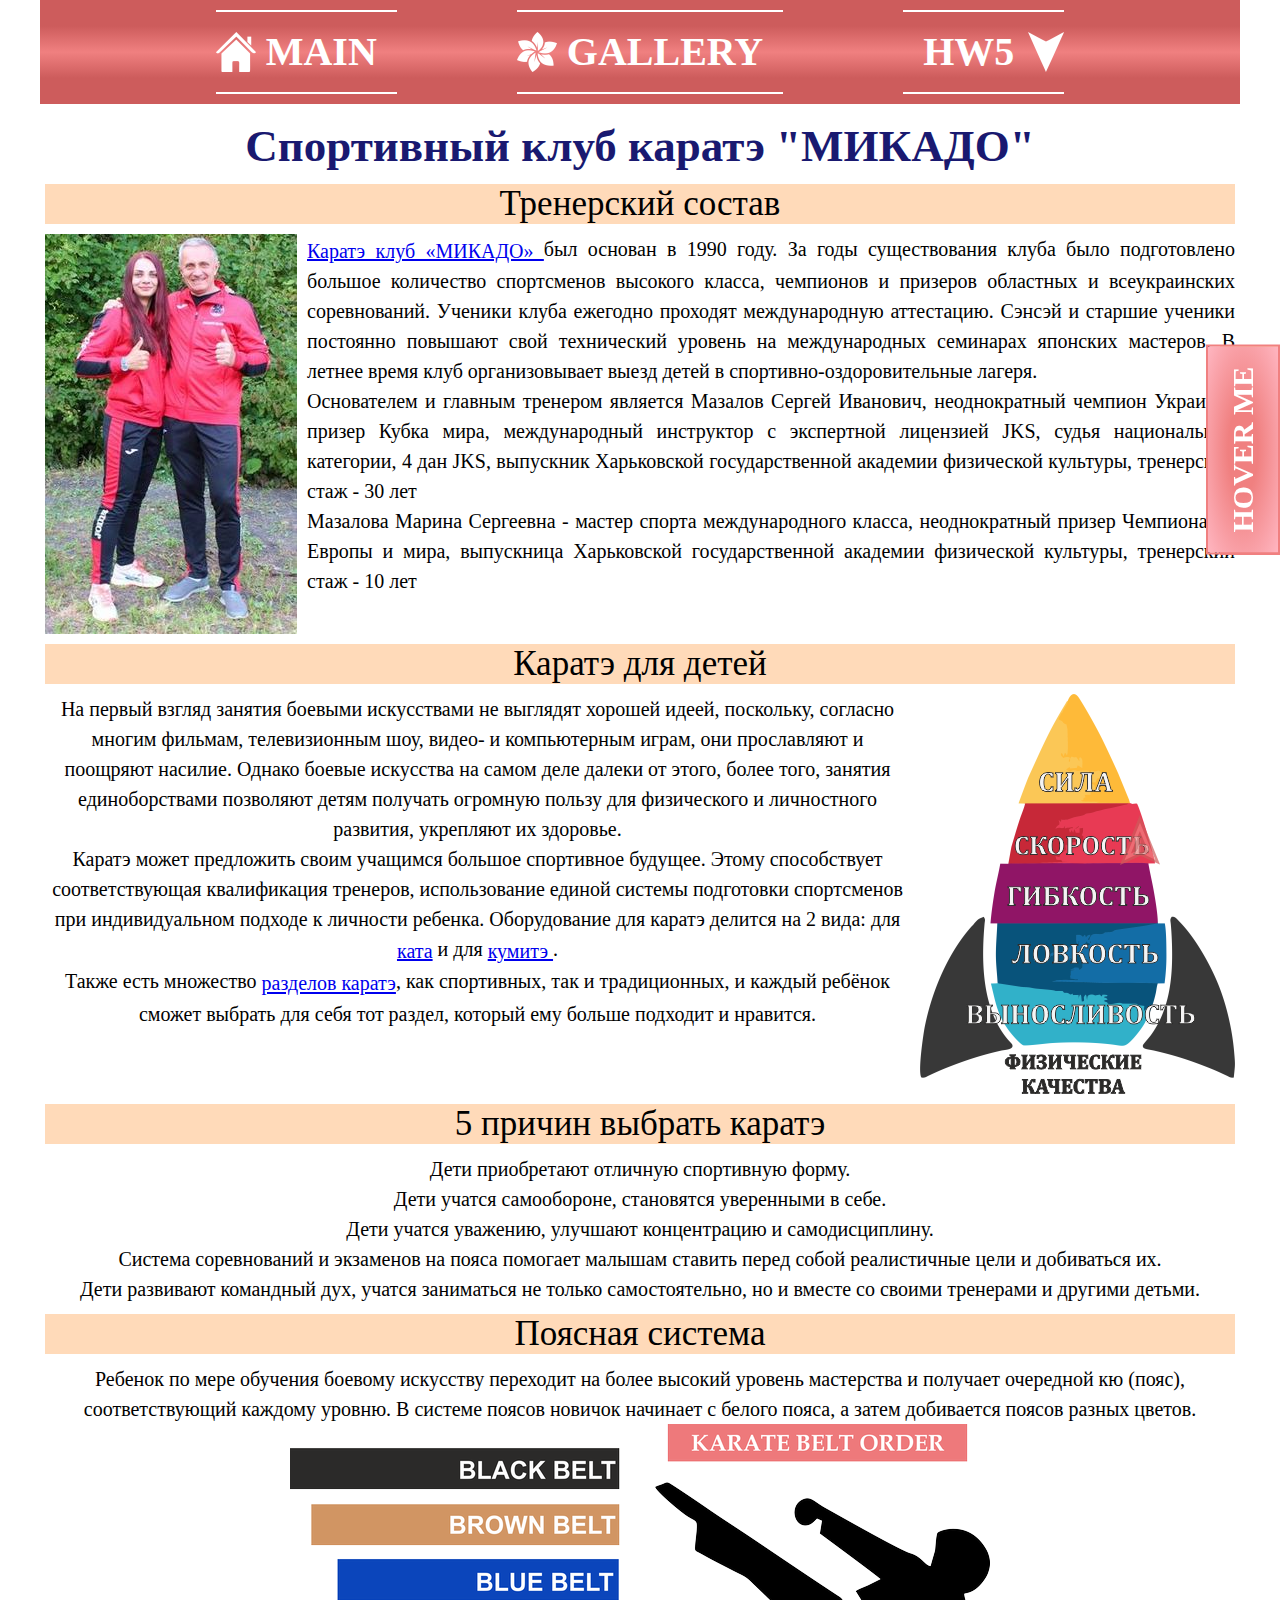
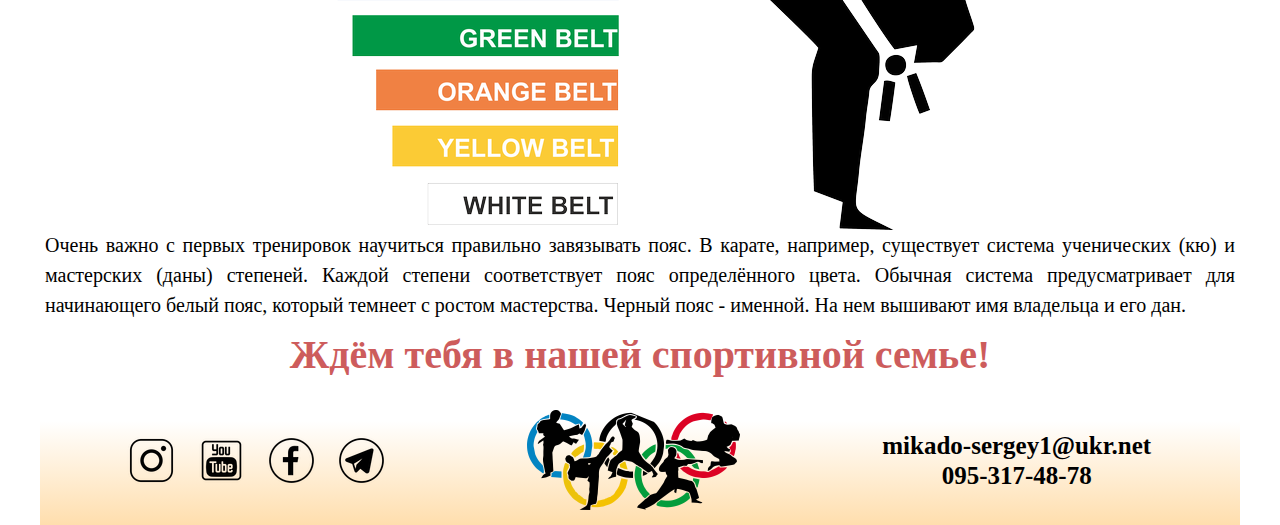
<file: index.html>
<!DOCTYPE html>
<html lang = "ru">

<head>
	<meta charset = "UTF-8">
	<title>Каратэ клуб "МИКАДО", г. Харьков, занятия для детей и взрослых</title>
	<link rel = "stylesheet" href = "css/style.css">
</head>

<body>
	<div class = "header"> 
		<div class = "menu">
				<ul>
					<li> <a class = "simple_menu" href = "#"> Main </a> </li>
					<li> <a class = "simple_menu gallery" href = "gallery.html"> Gallery </a> </li>
					<li> <a class = "complex_menu" href = "#"> HW5 </a>
						<ul class = "second_list">
							<li> <a href = "#"> Float </a>
								<ul class = "third_list">
									<li> <a href = "float_clearfix.html"> Float:Clearfix </a> </li>
									<li> <a href = "float_after.html"> Float:After </a> </li>
								</ul>
							</li>	
							<li> <a href = "table_cell.html"> Tables </a> </li>
							<li> <a href = "in_block.html"> Inline-block </a> </li>
							<li> <a href = "flex.html"> Flex </a> </li>
													
						</ul>
					</li>
				</ul>
		</div>		
	</div>
		<div class = "wrapper main"> 
			<h1> Спортивный клуб каратэ "МИКАДО" </h1>			
			<div class = "clearfix_new text_justify">
				<h2> Тренерский состав</h2>
				<img class = "float_img_left" src = "img/coach.jpg" alt = "тренера клуб Микадо">
				<p> <a href = "gallery.html#mikado_head"> Каратэ клуб «МИКАДО» </a> был основан в 1990 году. За годы существования клуба было подготовлено большое количество спортсменов высокого класса, чемпионов и призеров областных и всеукраинских соревнований. Ученики клуба ежегодно проходят международную аттестацию. Сэнсэй и старшие ученики постоянно повышают свой технический уровень на международных семинарах японских мастеров. В летнее время клуб организовывает выезд детей в спортивно-оздоровительные лагеря.</p>
				<p> Основателем и главным тренером является Мазалов Сергей Иванович, неоднократный чемпион Украины, призер Кубка мира, международный инструктор с экспертной лицензией JKS, судья национальной категории, 4 дан JKS, выпускник Харьковской государственной академии физической культуры, тренерский стаж - 30 лет</p>
				<p> Мазалова Марина Сергеевна - мастер спорта международного класса, неоднократный призер Чемпионатов Европы и мира, выпускница Харьковской государственной академии физической культуры, тренерский стаж - 10 лет</p>
			
			</div>
			<div>
				<h2> Каратэ для детей</h2>
				<div class = "clearfix_new">
				<img class = "float_img_right" src = "img/qualities.png" alt = "физические качества человека">
				<p> На первый взгляд занятия боевыми искусствами не выглядят хорошей идеей, поскольку, согласно многим фильмам, телевизионным шоу, видео- и компьютерным играм, они прославляют и поощряют насилие. Однако боевые искусства на самом деле далеки от этого, более того, занятия единоборствами позволяют детям получать огромную пользу для физического и личностного развития, укрепляют их здоровье.</p>
				<p> Каратэ  может предложить своим учащимся большое спортивное будущее. Этому способствует соответствующая квалификация тренеров, использование единой системы подготовки спортсменов при индивидуальном подходе к личности ребенка. Оборудование для каратэ делится на 2 вида: для <a href = "gallery.html#inventar_kata">ката</a> и для <a href = "gallery.html#inventar_kumite"> кумитэ </a>.</p> 
				<p> Также есть множество <a href = "gallery.html#karate_section"> разделов каратэ</a>, как спортивных, так и традиционных, и каждый ребёнок сможет выбрать для себя тот раздел, который ему больше подходит и нравится.</p>
				</div>
				<div>	
					<h3> 5 причин выбрать каратэ</h3>
					<ul>
					<li> Дети приобретают отличную спортивную форму. </li>
					<li> Дети учатся самообороне, становятся уверенными в себе. </li>
					<li> Дети учатся уважению, улучшают концентрацию и самодисциплину. </li>
					<li> Система соревнований и экзаменов на пояса помогает малышам ставить перед собой реалистичные цели и добиваться их. </li>
					<li> Дети развивают командный дух, учатся заниматься не только самостоятельно, но и вместе со своими тренерами и другими детьми. </li>
					</ul>					
				</div>
				<div>
					<h3>   Поясная система</h3>
					<p> Ребенок по мере обучения боевому искусству переходит на более высокий уровень мастерства и получает очередной кю (пояс), соответствующий каждому уровню. В системе поясов новичок начинает с белого пояса, а затем добивается поясов разных цветов.</p>
					<img src = "img/poyas.png" alt = "пояса в каратэ">
					<p class = "text_justify"> Очень важно с первых тренировок научиться правильно завязывать пояс. В карате, например, существует система ученических (кю) и мастерских (даны) степеней. Каждой степени соответствует пояс определённого цвета. Обычная система предусматривает для начинающего белый пояс, который темнеет с ростом мастерства. Черный пояс - именной. На нем вышивают имя владельца и его дан. </p>					
				</div>
			</div>
			<div class = "ending"> 
			<p> Ждём тебя в нашей спортивной семье!</p>
			</div>
		</div>
		<div class = "footer"> 
		<div>
			<div> 
				<ul class = "social">
					<li><a href = "#"></a></li>
					<li><a href = "#"></a></li>
					<li><a href = "#"></a></li>
					<li><a href = "#"></a></li>
				</ul>
			</div>
			<div> 
				<img src = "img/olympic.png" alt = "Kaратэ на Олимпийских играх">
			</div>
			<div>
				<p>mikado-sergey1@ukr.net </p>
				<p>095-317-48-78</p>
			</div>
		</div>		
		</div>	
		<div class = "button_hover_social">
			<ul>
				<li><a href = "#"></a></li>
				<li><a href = "#"></a></li>
				<li><a href = "#"></a></li>
				<li><a href = "#"></a></li>
			</ul>	
			<div class = "hover-me_right">		
			HOVER ME
			</div>
		</div>			
		<div class = "top_link">
		<a href = "#"> <img src = "img/arrow.png" alt = "Стрелка"></a>
		</div>	
		<script> </script>
		
</body>

</html>
</file>
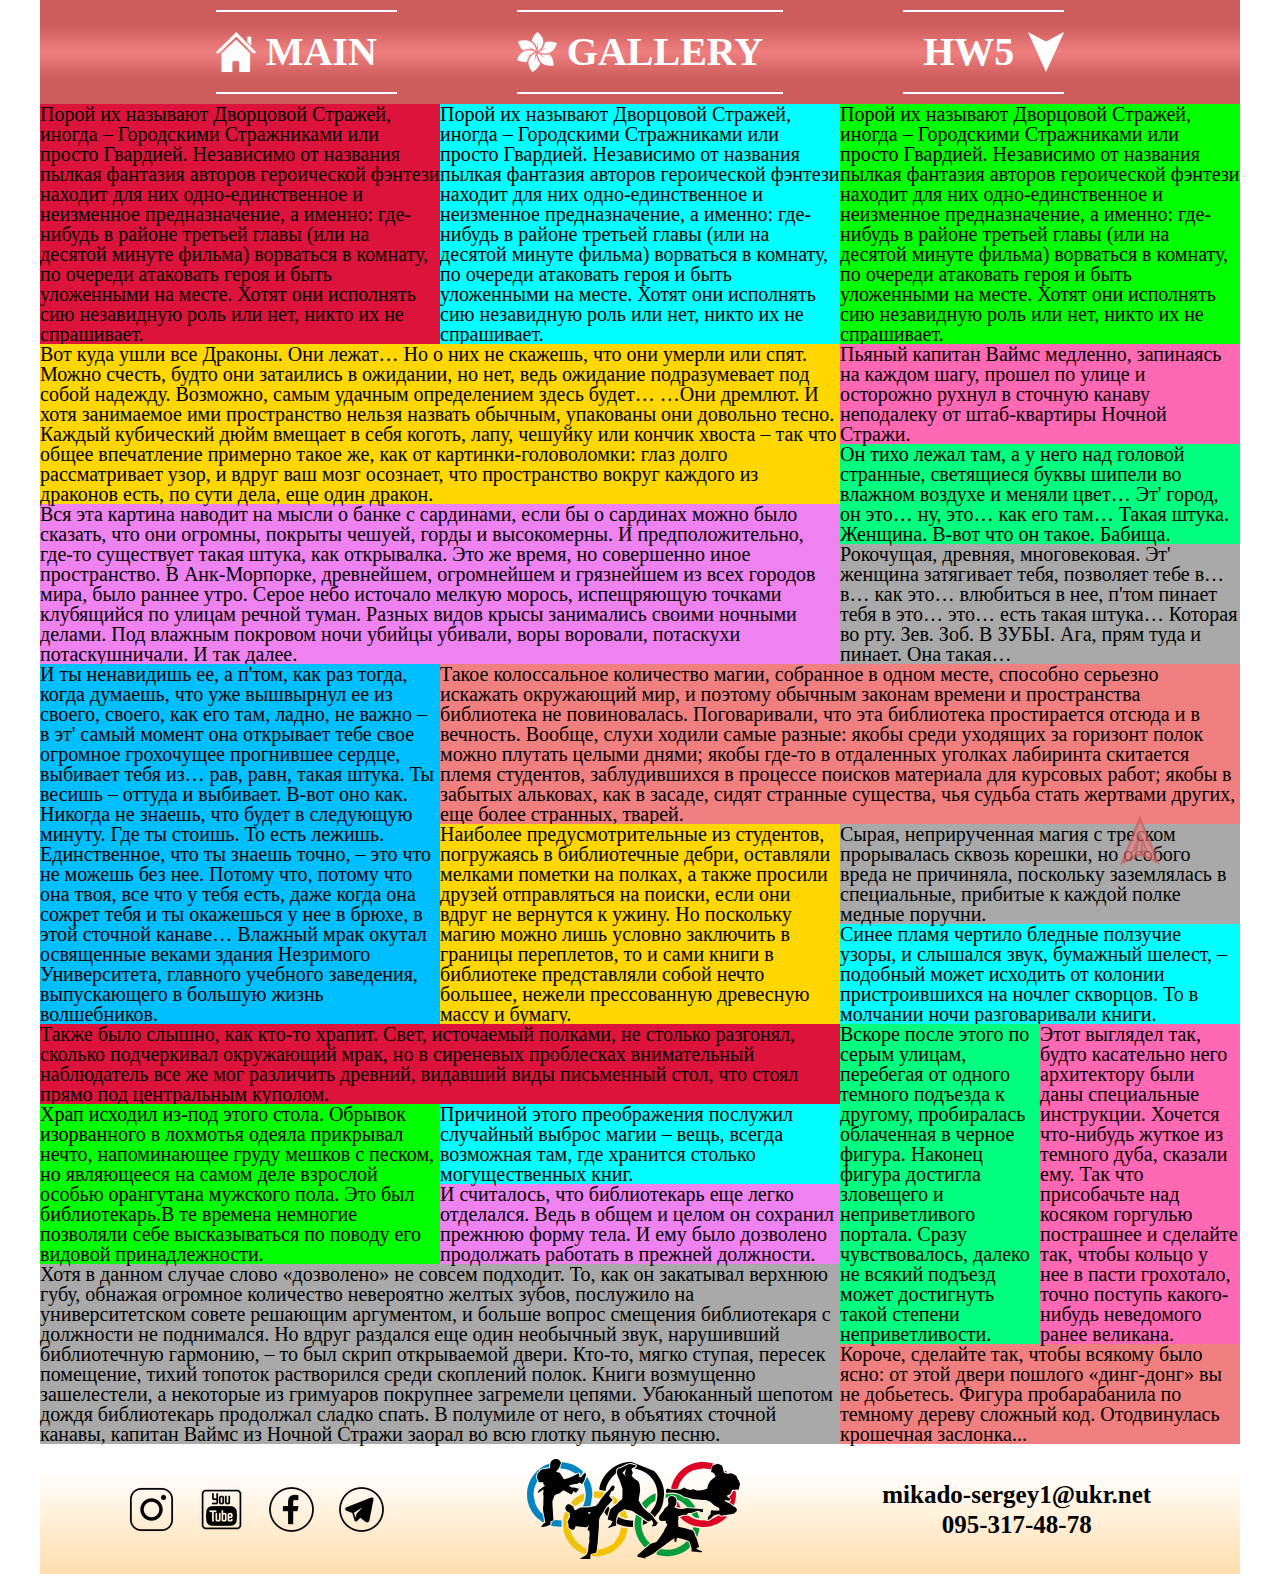
<file: flex.html>
<!DOCTYPE html>
<html lang = "en">

<head>
	<meta charset = "UTF-8">
	<title>Guards!Guards! by Terry Pratchett</title>
	<link rel = "stylesheet" href = "css/style.css">
</head>

<body>
	<div class = "header"> 
		
			<div class = "menu">
				<ul>
					<li> <a class = "simple_menu" href = "index.html"> Main </a> </li>
					<li> <a class = "simple_menu gallery" href = "gallery.html"> Gallery </a> </li>
					<li> <a class = "complex_menu" href = "#"> HW5 </a>
						<ul class = "second_list">
							<li> <a href = "#"> Float </a>
								<ul class = "third_list">
									<li> <a href = "float_clearfix.html"> Float:Clearfix </a> </li>
									<li> <a href = "float_after.html"> Float:After </a> </li>
								</ul>
							</li>	
							<li> <a href = "table_cell.html"> Tables </a> </li>
							<li> <a href = "in_block.html"> Inline-block </a> </li>
							<li> <a href = "#"> Flex </a> </li>
													
						</ul>
					</li>
				</ul>
			
		</div>
	</div>
	<div class = "wrapper font">
		<div class = "flex">
			<div class = "flex_400 crimson">
				Порой их называют Дворцовой Стражей, иногда – Городскими Стражниками или просто Гвардией. Независимо от названия пылкая фантазия авторов героической фэнтези находит для них одно-единственное и неизменное предназначение, а именно: где-нибудь в районе третьей главы (или на десятой минуте фильма) ворваться в комнату, по очереди атаковать героя и быть уложенными на месте. Хотят они исполнять сию незавидную роль или нет, никто их не спрашивает.
			</div>
			<div class = "flex_400 aqua">
				Порой их называют Дворцовой Стражей, иногда – Городскими Стражниками или просто Гвардией. Независимо от названия пылкая фантазия авторов героической фэнтези находит для них одно-единственное и неизменное предназначение, а именно: где-нибудь в районе третьей главы (или на десятой минуте фильма) ворваться в комнату, по очереди атаковать героя и быть уложенными на месте. Хотят они исполнять сию незавидную роль или нет, никто их не спрашивает.
			</div>
			<div class = "flex_400 lime">
				Порой их называют Дворцовой Стражей, иногда – Городскими Стражниками или просто Гвардией. Независимо от названия пылкая фантазия авторов героической фэнтези находит для них одно-единственное и неизменное предназначение, а именно: где-нибудь в районе третьей главы (или на десятой минуте фильма) ворваться в комнату, по очереди атаковать героя и быть уложенными на месте. Хотят они исполнять сию незавидную роль или нет, никто их не спрашивает.
		</div>
		</div>
		<div class = "flex">
			<div class = "flex_800">
				<div class = "gold">
				Вот куда ушли все Драконы. 
				Они лежат…
				Но о них не скажешь, что они умерли или спят. Можно счесть, будто они затаились в ожидании, но нет, ведь ожидание подразумевает под собой надежду. Возможно, самым удачным определением здесь будет…
				…Они дремлют.
				И хотя занимаемое ими пространство нельзя назвать обычным, упакованы они довольно тесно. Каждый кубический дюйм вмещает в себя коготь, лапу, чешуйку или кончик хвоста – так что общее впечатление примерно такое же, как от картинки-головоломки: глаз долго рассматривает узор, и вдруг ваш мозг осознает, что пространство вокруг каждого из драконов есть, по сути дела, еще один дракон.
				</div>
				<div class = "violet">
				Вся эта картина наводит на мысли о банке с сардинами, если бы о сардинах можно было сказать, что они огромны, покрыты чешуей, горды и высокомерны.
				И предположительно, где-то существует такая штука, как открывалка.
				Это же время, но совершенно иное пространство. В Анк-Морпорке, древнейшем, огромнейшем и грязнейшем из всех городов мира, было раннее утро. Серое небо источало мелкую морось, испещряющую точками клубящийся по улицам речной туман. Разных видов крысы занимались своими ночными делами. Под влажным покровом ночи убийцы убивали, воры воровали, потаскухи потаскушничали. И так далее.
				</div>
			</div>
			<div class = "flex_400">
				<div class = "hotpink">
				Пьяный капитан Ваймс медленно, запинаясь на каждом шагу, прошел по улице и осторожно рухнул в сточную канаву неподалеку от штаб-квартиры Ночной Стражи. 
				</div>
				<div class = "springgreen">
				Он тихо лежал там, а у него над головой странные, светящиеся буквы шипели во влажном воздухе и меняли цвет… Эт' город, он это… ну, это… как его там… Такая штука. Женщина. В-вот что он такое. Бабища. 
				</div>
				<div class = "darkgrey">
				Рокочущая, древняя, многовековая. Эт' женщина затягивает тебя, позволяет тебе в… в… как это… влюбиться в нее, п'том пинает тебя в это… это… есть такая штука… Которая во рту. Зев. Зоб. В ЗУБЫ. Ага, прям туда и пинает. Она такая… 
				</div>
			</div>
		</div>
		<div class = "flex">
			<div class = "flex_400 deepskyblue">
				И ты ненавидишь ее, а п'том, как раз тогда, когда думаешь, что уже вышвырнул ее из своего, своего, как его там, ладно, не важно – в эт' самый момент она открывает тебе свое огромное грохочущее прогнившее сердце, выбивает тебя из… рав, равн, такая штука. Ты весишь – оттуда и выбивает. В-вот оно как. Никогда не знаешь, что будет в следующую минуту. Где ты стоишь. То есть лежишь. Единственное, что ты знаешь точно, – это что не можешь без нее. Потому что, потому что она твоя, все что у тебя есть, даже когда она сожрет тебя и ты окажешься у нее в брюхе, в этой сточной канаве…
				Влажный мрак окутал освященные веками здания Незримого Университета, главного учебного заведения, выпускающего в большую жизнь волшебников. 
			</div>
			<div class = "flex_800">
				<div class = "lightcoral">
					Такое колоссальное количество магии, собранное в одном месте, способно серьезно искажать окружающий мир, и поэтому обычным законам времени и пространства библиотека не повиновалась. Поговаривали, что эта библиотека простирается отсюда и в вечность. Вообще, слухи ходили самые разные: якобы среди уходящих за горизонт полок можно плутать целыми днями; якобы где-то в отдаленных уголках лабиринта скитается племя студентов, заблудившихся в процессе поисков материала для курсовых работ; якобы в забытых альковах, как в засаде, сидят странные существа, чья судьба стать жертвами других, еще более странных, тварей.
				</div>
				<div class = "flex">
					<div class = "flex_400 gold">
						Наиболее предусмотрительные из студентов, погружаясь в библиотечные дебри, оставляли мелками пометки на полках, а также просили друзей отправляться на поиски, если они вдруг не вернутся к ужину.
						Но поскольку магию можно лишь условно заключить в границы переплетов, то и сами книги в библиотеке представляли собой нечто большее, нежели прессованную древесную массу и бумагу.
					</div>
					<div class = "flex_400">
						<div class = "darkgrey">
							Сырая, неприрученная магия с треском прорывалась сквозь корешки, но особого вреда не причиняла, поскольку заземлялась в специальные, прибитые к каждой полке медные поручни. 
						</div>
						<div class = "aqua">
							Синее пламя чертило бледные ползучие узоры, и слышался звук, бумажный шелест, – подобный может исходить от колонии пристроившихся на ночлег скворцов. То в молчании ночи разговаривали книги.
						</div>
					</div>
				</div>
			</div>
		</div>
		<div class = "flex">
			<div class = "flex_800"> 
					<div class = "crimson">
						Также было слышно, как кто-то храпит. Свет, источаемый полками, не столько разгонял, сколько подчеркивал окружающий мрак, но в сиреневых проблесках внимательный наблюдатель все же мог различить древний, видавший виды письменный стол, что стоял прямо под центральным куполом.
					</div>
					<div class = "flex">
						<div class = "flex_400 lime">
							Храп исходил из-под этого стола. Обрывок изорванного в лохмотья одеяла прикрывал нечто, напоминающее груду мешков с песком, но являющееся на самом деле взрослой особью орангутана мужского пола. Это был библиотекарь.В те времена немногие позволяли себе высказываться по поводу его видовой принадлежности.  
						</div>
						<div class = "flex_400">
							<div class = "aqua">
								Причиной этого преображения послужил случайный выброс магии – вещь, всегда возможная там, где хранится столько могущественных книг. 
							</div>
							<div class = "violet">
								И считалось, что библиотекарь еще легко отделался. Ведь в общем и целом он сохранил прежнюю форму тела. И ему было дозволено продолжать работать в прежней должности.
							</div>
						</div>
					</div>
					<div class = "darkgrey">
						Хотя в данном случае слово «дозволено» не совсем подходит. То, как он закатывал верхнюю губу, обнажая огромное количество невероятно желтых зубов, послужило на университетском совете решающим аргументом, и больше вопрос смещения библиотекаря с должности не поднимался. Но вдруг раздался еще один необычный звук, нарушивший библиотечную гармонию, – то был скрип открываемой двери. Кто-то, мягко ступая, пересек помещение, тихий топоток растворился среди скоплений полок. Книги возмущенно зашелестели, а некоторые из гримуаров покрупнее загремели цепями.
						Убаюканный шепотом дождя библиотекарь продолжал сладко спать.
						В полумиле от него, в объятиях сточной канавы, капитан Ваймс из Ночной Стражи заорал во всю глотку пьяную песню.
					</div>
			</div>
			<div class = "flex_400">
					<div class = "flex">
						<div class = "flex_200 springgreen">
							Вскоре после этого по серым улицам, перебегая от одного темного подъезда к другому, пробиралась облаченная в черное фигура. Наконец фигура достигла зловещего и неприветливого портала. Сразу чувствовалось, далеко не всякий подъезд может достигнуть такой степени неприветливости. 
						</div>
						<div class = "flex_200 hotpink">
							Этот выглядел так, будто касательно него архитектору были даны специальные инструкции. Хочется что-нибудь жуткое из темного дуба, сказали ему. Так что присобачьте над косяком горгулью пострашнее и сделайте так, чтобы кольцо у нее в пасти грохотало, точно поступь какого-нибудь неведомого ранее великана.
						</div>
					</div>
					<div class = "lightcoral">
					Короче, сделайте так, чтобы всякому было ясно: от этой двери пошлого «динг-донг» вы не добьетесь.
					Фигура пробарабанила по темному дереву сложный код. Отодвинулась крошечная заслонка...
					</div>
			</div>
		</div>
		</div>
	<div class = "footer"> 
		<div>
			<div> 
				<ul class = "social">
					<li><a href = "#"></a></li>
					<li><a href = "#"></a></li>
					<li><a href = "#"></a></li>
					<li><a href = "#"></a></li>
				</ul>
			</div>
			<div> 
				<img src = "img/olympic.png" alt = "Kaратэ на Олимпийских играх">
			</div>
			<div>
				<p>mikado-sergey1@ukr.net </p>
				<p>095-317-48-78</p>
			</div>
		</div>		
		</div>
	<div class = "top_link">
		<a href = "#"> <img src = "img/arrow.png" alt = "Стрелка"></a>
	</div>	
</body>

</html>
</file>
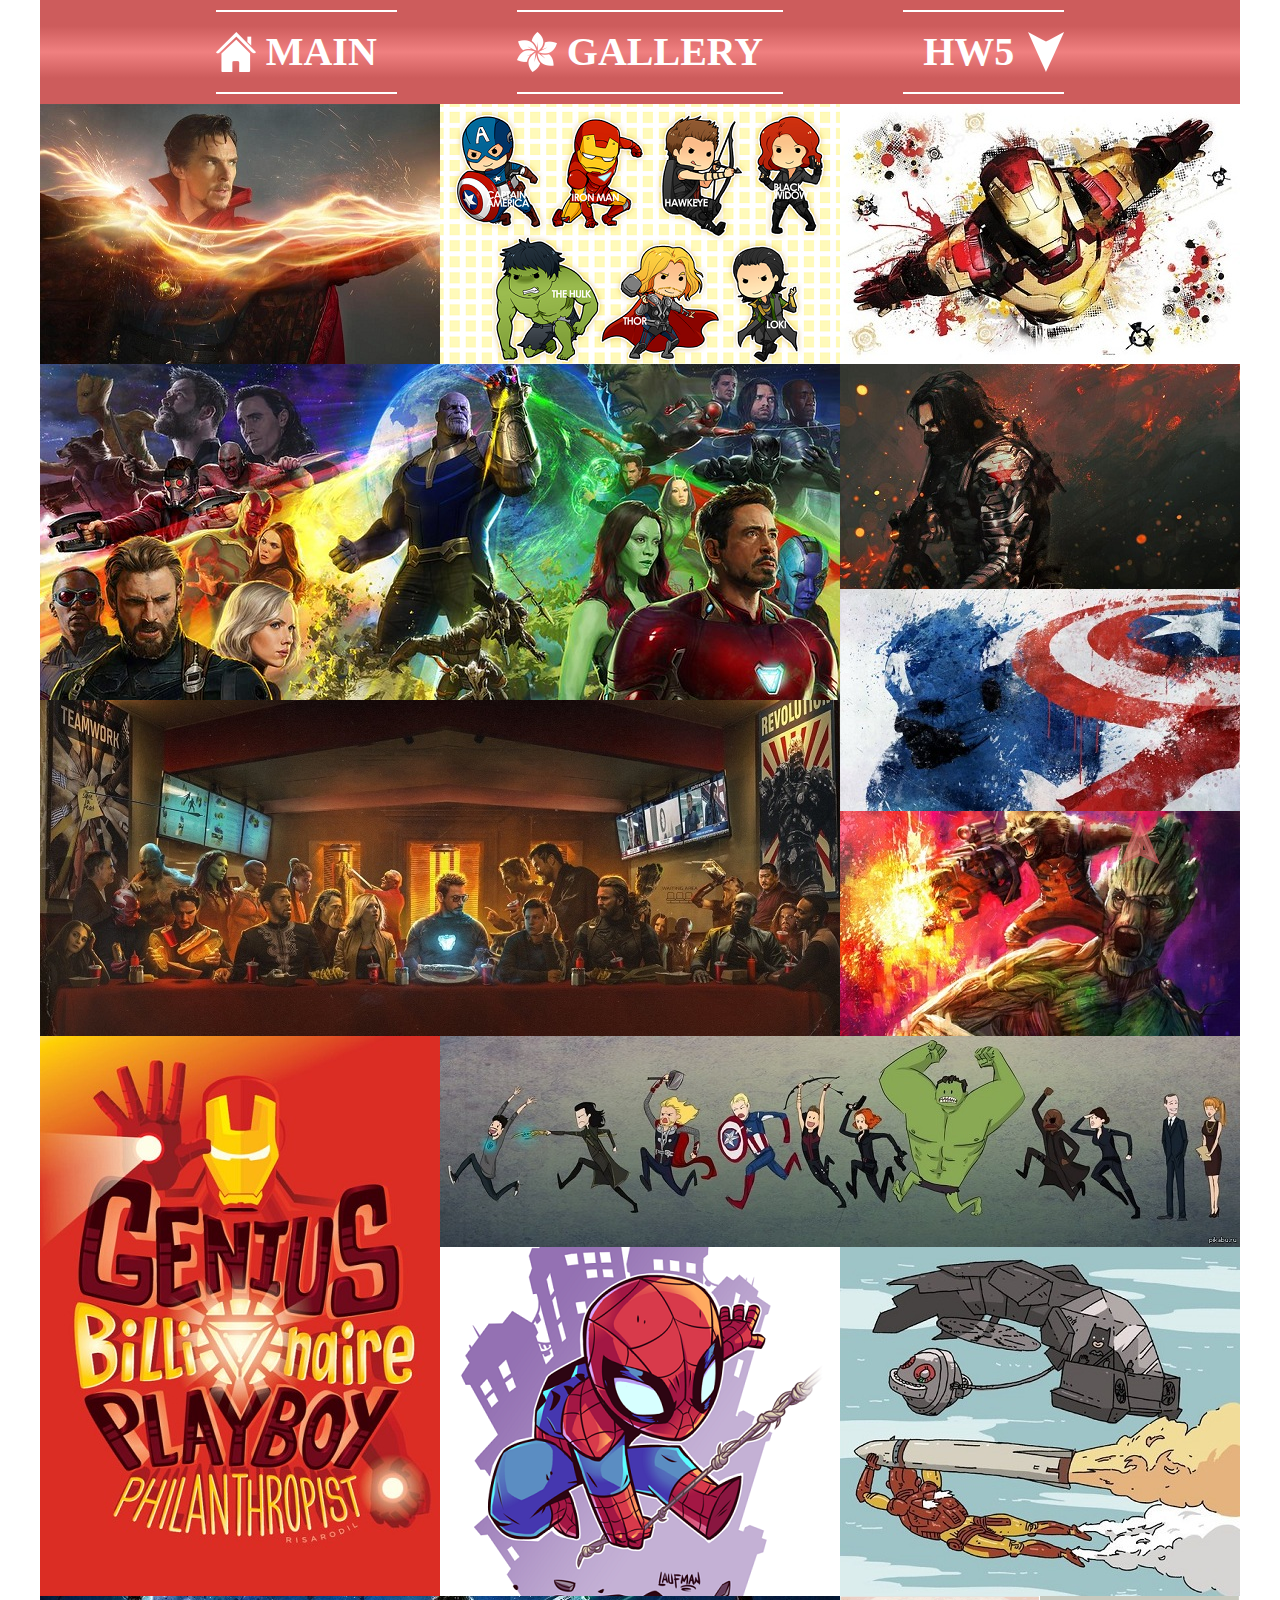
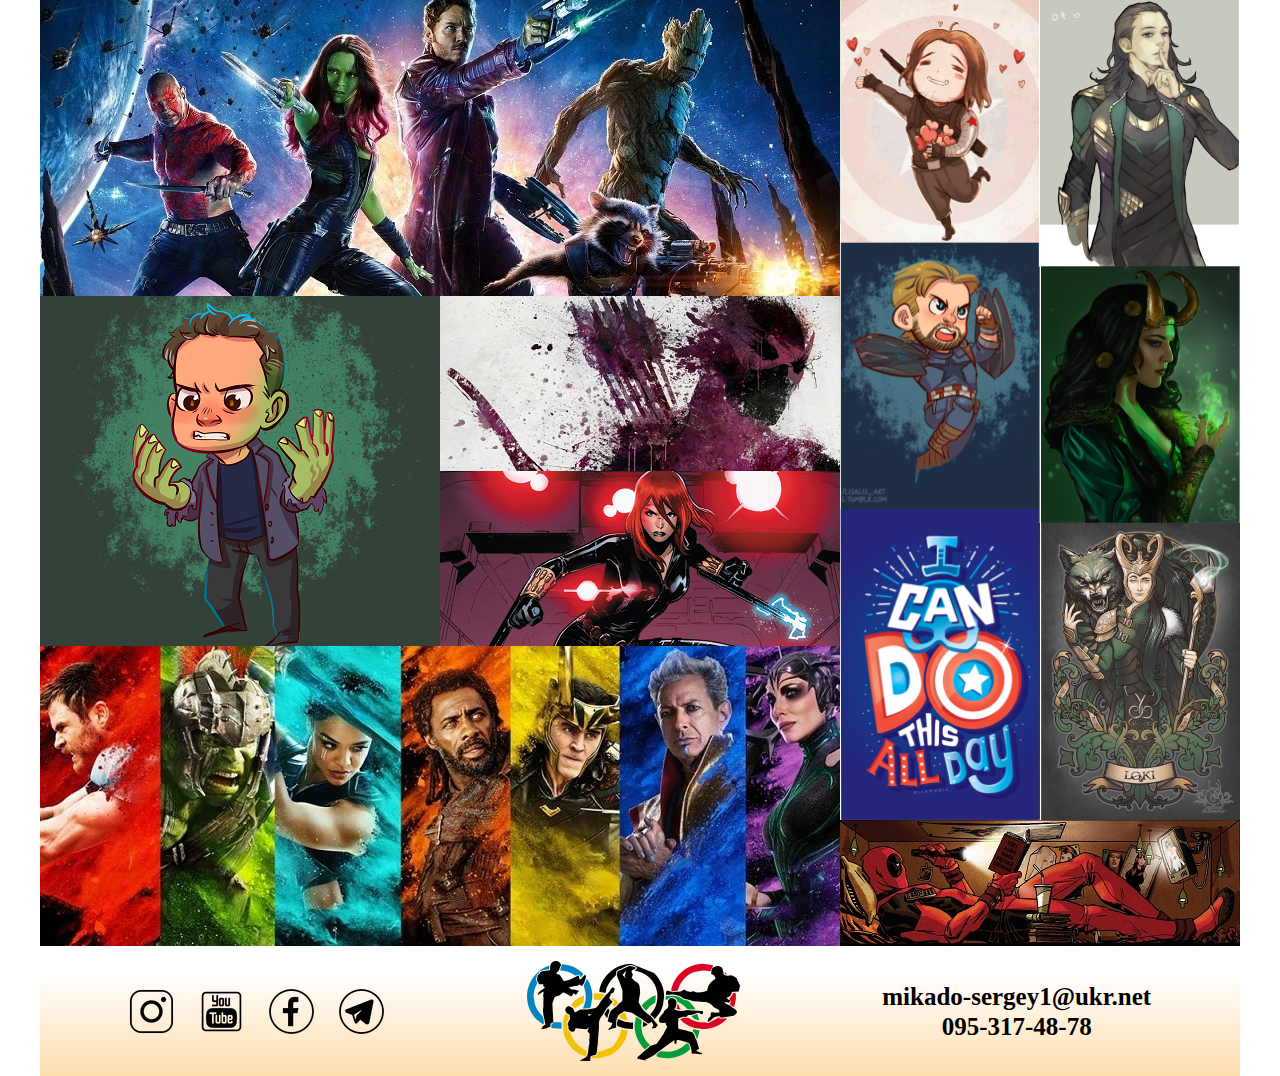
<file: float_after.html>
<!DOCTYPE html>
<html lang = "en">

<head>
	<meta charset = "UTF-8">
	<title>Marvel pictures</title>
	<link rel = "stylesheet" href = "css/style.css">
</head>

<body>
	<div class = "header"> 
	
			<div class = "menu">
				<ul>
					<li> <a class = "simple_menu" href = "index.html"> Main </a> </li>
					<li> <a class = "simple_menu gallery" href = "gallery.html"> Gallery </a> </li>
					<li> <a class = "complex_menu" href = "#"> HW5 </a>
						<ul class = "second_list">
							<li> <a href = "#"> Float </a>
								<ul class = "third_list">
									<li> <a href = "float_clearfix.html"> Float:Clearfix </a> </li>
									<li> <a href = "#"> Float:After </a> </li>
								</ul>
							</li>	
							<li> <a href = "table_cell.html"> Tables </a> </li>
							<li> <a href = "in_block.html"> Inline-block </a> </li>
							<li> <a href = "flex.html"> Flex </a> </li>
													
						</ul>
					</li>
				</ul>
			</div>
		
	</div>
	<div class = "wrapper">
		<div class = "clearfix_new">
			<div class = "wid_400 float_div">
				<img src = "img/strange_1.jpg" alt = "doctor Strange">
			</div>
			<div class = "wid_400 float_div">
				<img src = "img/marvel_2.png" alt = "team avengers">
			</div>
			<div class = "wid_400 float_div">
				<img src = "img/iron_3.jpg" alt = "iron man">
			</div>
		</div>
		<div class = "clearfix_new">
			<div class = "wid_800 float_div">
				<div>
				<img src = "img/marvel_4.jpg" alt = "marvel endgame">
				</div>
				<div>
				<img src = "img/marvel_5.jpg" alt = "table with avengers">
				</div>
			</div>
			<div class = "wid_400 float_div">
				<div>
				<img src = "img/winter_6.jpg" alt = "winter soldier">
				</div>
				<div>
				<img src = "img/cap_7.jpg" alt = "captain america">
				</div>
				<div>
				<img src = "img/groot_8.jpg" alt = "groot and rocket">
				</div>
			</div>
		</div>
		<div class = "clearfix_new">
			<div class = "wid_400 float_div">
				<img src = "img/iron_9.jpg" alt = "iron man">
			</div>
			<div class = "wid_800 float_div">
				<div>
					<img src = "img/avengers_10.jpg" alt = "avengers and loki">
				</div>
				<div class = "clearfix_new">
					<div class = "wid_400 float_div">
						<img src = "img/spider_11.png" alt = "spiderman art">
					</div>
					<div class = "wid_400 float_div">
						<div>
							<img src = "img/batman_12.jpg" alt = "funny batman">
						</div>
						<div>
							<img src = "img/iron_13.jpg" alt = "funny iron man">
						</div>
					</div>					
				</div>
			</div>
		</div>
		<div class = "clearfix_new">
			<div class = "wid_800 float_div"> 
					<div>
						<img src = "img/guardians_14.jpg" alt = "guardians of the galaxy">
					</div>
					<div class = "clearfix_new">
						<div class = "wid_400 float_div">
							<img src = "img/hulk_15.png" alt = "bruce benner hulk">
						</div>
						<div class = "wid_400 float_div">
							<div>
								<img src = "img/hawkeye_16.jpg" alt = "hawkeye">
							</div>
							<div>
								<img src = "img/widow_17.png" alt = "black widow">
							</div>
						</div>
						</div>
					<div>
						<img src = "img/thor_18.jpg" alt = "thor ragnarok">
					</div>
			</div>
			<div class = "wid_400 float_div">
					<div class = "clearfix_new">
						<div class = "wid_200 float_div">
							<img src = "img/cap_19.png" alt = "winter soldier captain america">
						</div>
						<div class = "wid_200 float_div">
							<img src = "img/loki_20.png" alt = "loki">
						</div>
					</div>
					<div>
					<img src = "img/deadpool_21.jpg" alt = "deadpool"> 
					</div>
			</div>			
		</div>
			</div>
	<div class = "footer"> 
		<div>
			<div> 
				<ul class = "social">
					<li><a href = "#"></a></li>
					<li><a href = "#"></a></li>
					<li><a href = "#"></a></li>
					<li><a href = "#"></a></li>
				</ul>
			</div>
			<div> 
				<img src = "img/olympic.png" alt = "Kaратэ на Олимпийских играх">
			</div>
			<div>
				<p>mikado-sergey1@ukr.net </p>
				<p>095-317-48-78</p>
			</div>
		</div>		
		</div>
		<div class = "top_link">
		<a href = "#"> <img src = "img/arrow.png" alt = "Стрелка"></a>
		</div>	
</body>

</html>
</file>
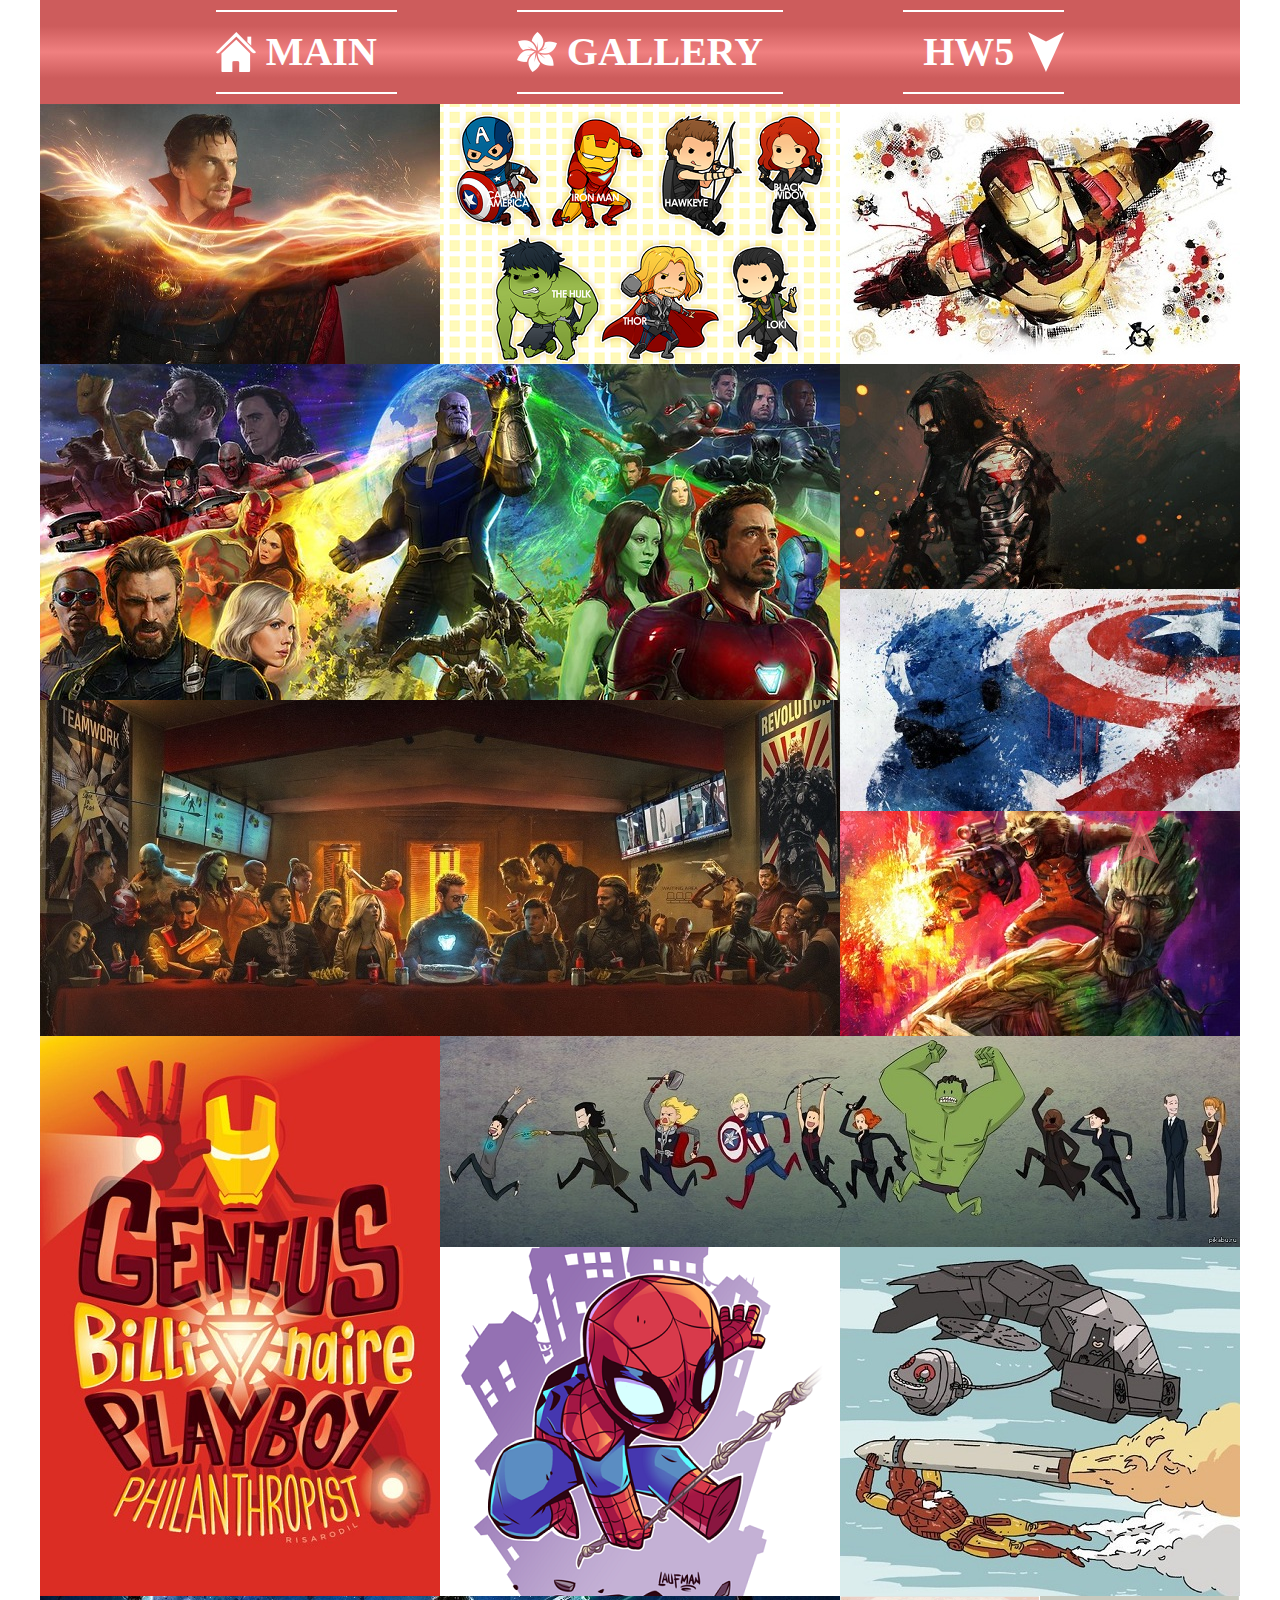
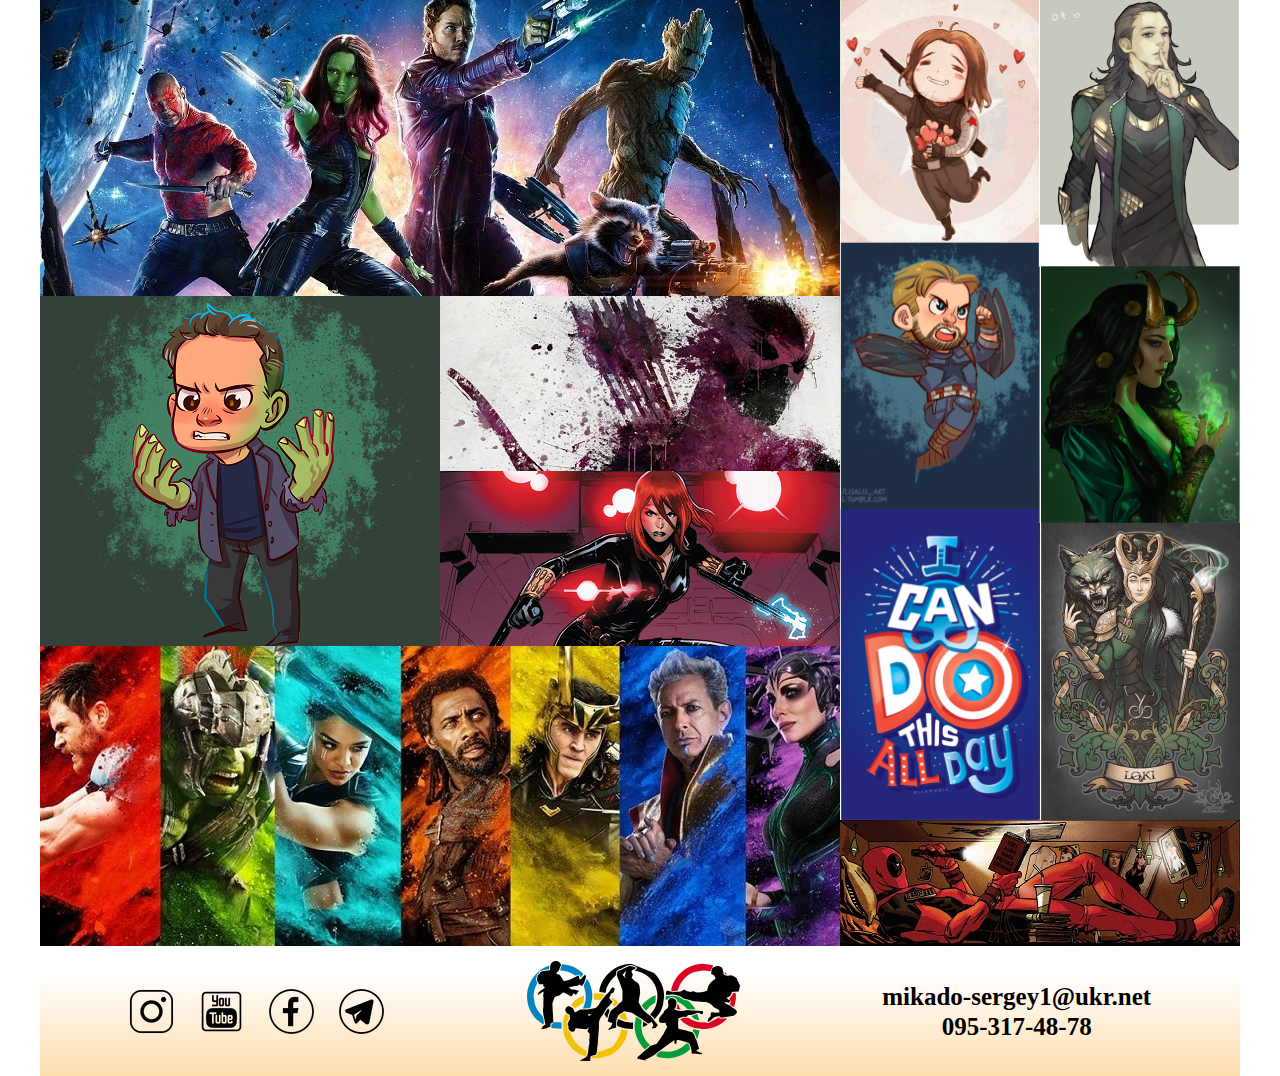
<file: float_clearfix.html>
<!DOCTYPE html>
<html lang = "en">

<head>
	<meta charset = "UTF-8">
	<title>Marvel pictures</title>
	<link rel = "stylesheet" href = "css/style.css">
</head>

<body>
	<div class = "header"> 
		
			<div class = "menu">
				<ul>
					<li> <a class = "simple_menu" href = "index.html"> Main </a> </li>
					<li> <a class = "simple_menu gallery" href = "gallery.html"> Gallery </a> </li>
					<li> <a class = "complex_menu" href = "#"> HW5 </a>
						<ul class = "second_list">
							<li> <a href = "#"> Float </a>
								<ul class = "third_list">
									<li> <a href = "#"> Float:Clearfix </a> </li>
									<li> <a href = "float_after.html"> Float:After </a> </li>
								</ul>
							</li>	
							<li> <a href = "table_cell.html"> Tables </a> </li>
							<li> <a href = "in_block.html"> Inline-block </a> </li>
							<li> <a href = "flex.html"> Flex </a> </li>
													
						</ul>
					</li>
				</ul>
			</div>
	
	</div>
	<div class = "wrapper">
		<div>
			<div class = "wid_400 float_div">
				<img src = "img/strange_1.jpg" alt = "doctor Strange">
			</div>
			<div class = "wid_400 float_div">
				<img src = "img/marvel_2.png" alt = "team avengers">
			</div>
			<div class = "wid_400 float_div">
				<img src = "img/iron_3.jpg" alt = "iron man">
			</div>
			<div class = "clearfix">
			</div>
		</div>
		<div>
			<div class = "wid_800 float_div">
				<div>
				<img src = "img/marvel_4.jpg" alt = "marvel endgame">
				</div>
				<div>
				<img src = "img/marvel_5.jpg" alt = "table with avengers">
				</div>
			</div>
			<div class = "wid_400 float_div">
				<div>
				<img src = "img/winter_6.jpg" alt = "winter soldier">
				</div>
				<div>
				<img src = "img/cap_7.jpg" alt = "captain america">
				</div>
				<div>
				<img src = "img/groot_8.jpg" alt = "groot and rocket">
				</div>
			</div>
			<div class = "clearfix">
			</div>
		</div>
		<div>
			<div class = "wid_400 float_div">
				<img src = "img/iron_9.jpg" alt = "iron man">
			</div>
			<div class = "wid_800 float_div">
				<div>
					<img src = "img/avengers_10.jpg" alt = "avengers and loki">
				</div>
				<div>
					<div class = "wid_400 float_div">
						<img src = "img/spider_11.png" alt = "spiderman art">
					</div>
					<div class = "wid_400 float_div">
						<div>
							<img src = "img/batman_12.jpg" alt = "funny batman">
						</div>
						<div>
							<img src = "img/iron_13.jpg" alt = "funny iron man">
						</div>
					</div>
					<div class = "clearfix">
					</div>
				</div>
			</div>
			<div class = "clearfix">
			</div>
		</div>
		<div>
			<div class = "wid_800 float_div"> 
					<div>
						<img src = "img/guardians_14.jpg" alt = "guardians of the galaxy">
					</div>
					<div>
						<div class = "wid_400 float_div">
							<img src = "img/hulk_15.png" alt = "bruce benner hulk">
						</div>
						<div class = "wid_400 float_div">
							<div>
								<img src = "img/hawkeye_16.jpg" alt = "hawkeye">
							</div>
							<div>
								<img src = "img/widow_17.png" alt = "black widow">
							</div>
						</div>
						<div class = "clearfix">
						</div>
					</div>
					<div>
						<img src = "img/thor_18.jpg" alt = "thor ragnarok">
					</div>
			</div>
			<div class = "wid_400 float_div">
					<div>
						<div class = "wid_200 float_div">
							<img src = "img/cap_19.png" alt = "winter soldier captain america">
						</div>
						<div class = "wid_200 float_div">
							<img src = "img/loki_20.png" alt = "loki">
						</div>
						<div class = "clearfix">
						</div>
					</div>
					<div>
					<img src = "img/deadpool_21.jpg" alt = "deadpool"> 
					</div>
			</div>
			<div class = "clearfix">
			</div>
		</div>
	</div>
	<div class = "footer"> 
		<div>
			<div> 
				<ul class = "social">
					<li><a href = "#"></a></li>
					<li><a href = "#"></a></li>
					<li><a href = "#"></a></li>
					<li><a href = "#"></a></li>
				</ul>
			</div>
			<div> 
				<img src = "img/olympic.png" alt = "Kaратэ на Олимпийских играх">
			</div>
			<div>
				<p>mikado-sergey1@ukr.net </p>
				<p>095-317-48-78</p>
			</div>
		</div>		
		</div>
		<div class = "top_link">
		<a href = "#"> <img src = "img/arrow.png" alt = "Стрелка"></a>
		</div>	
</body>

</html>
</file>
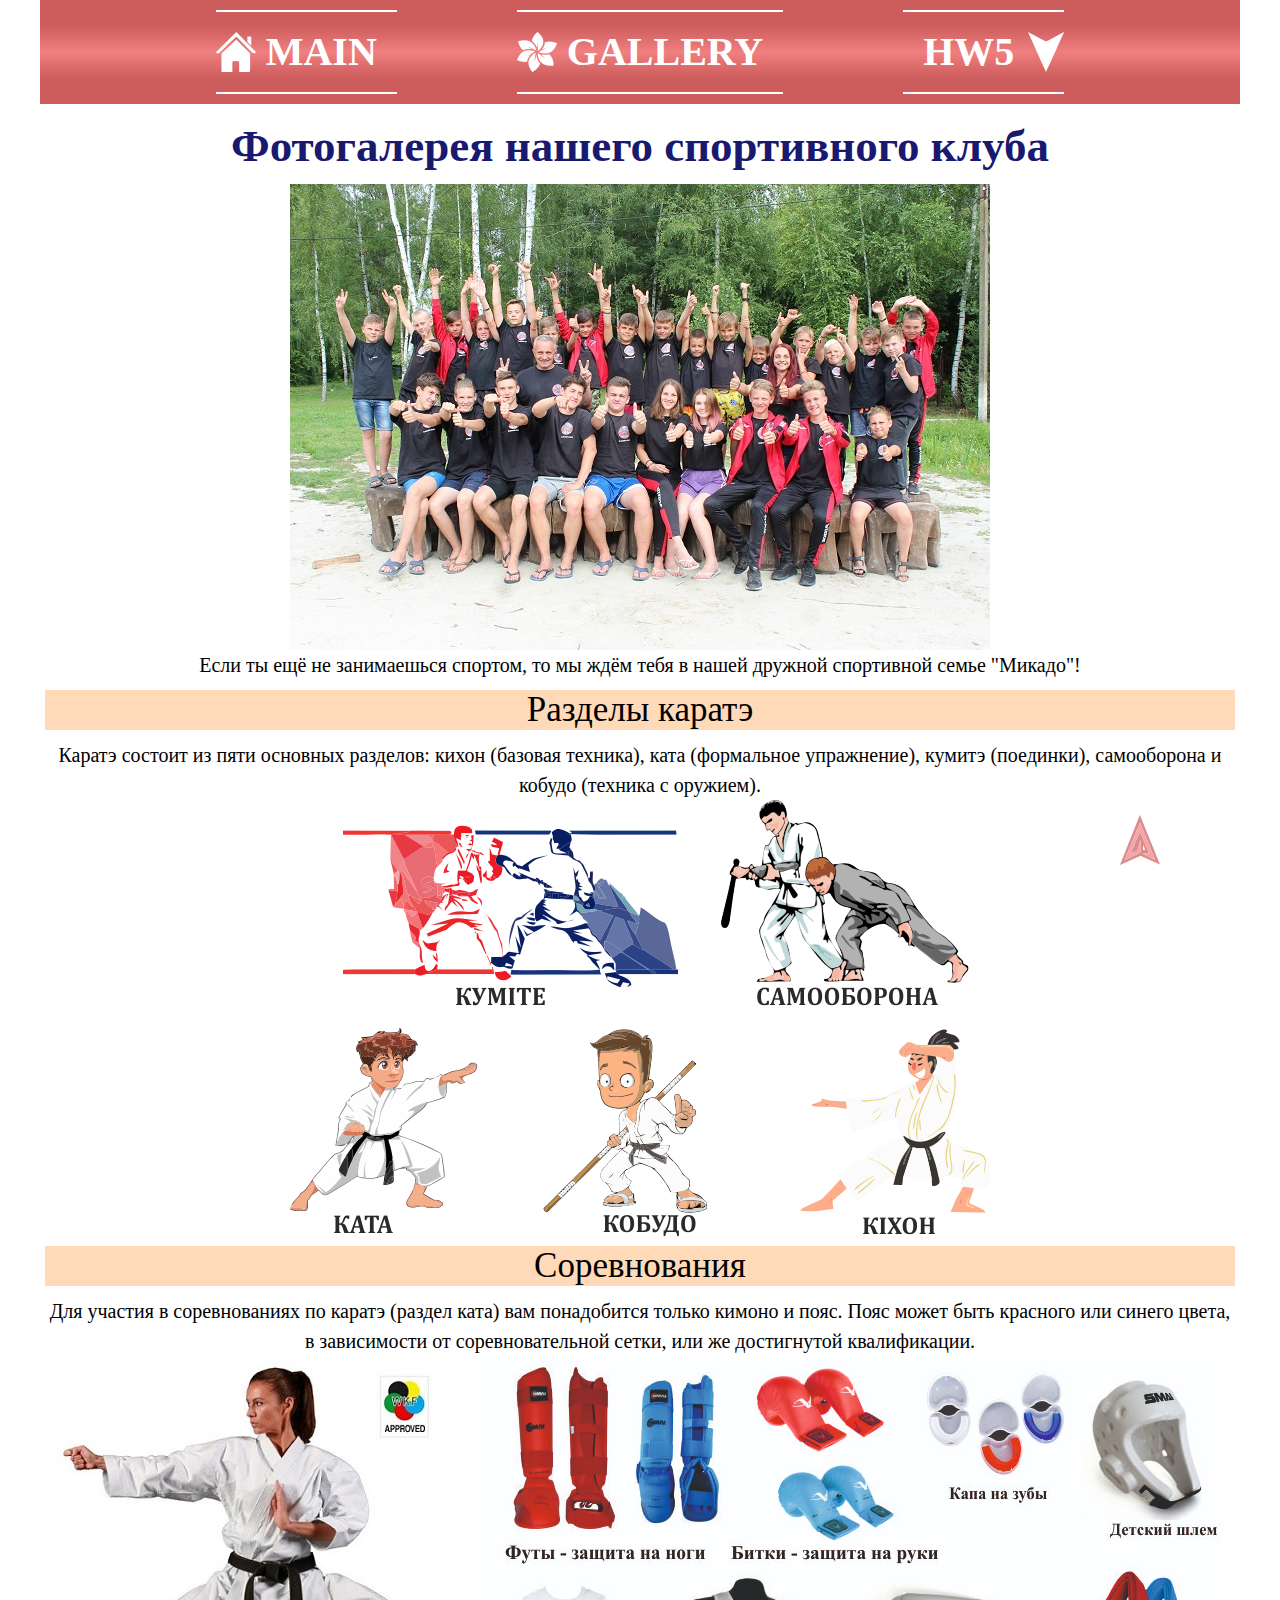
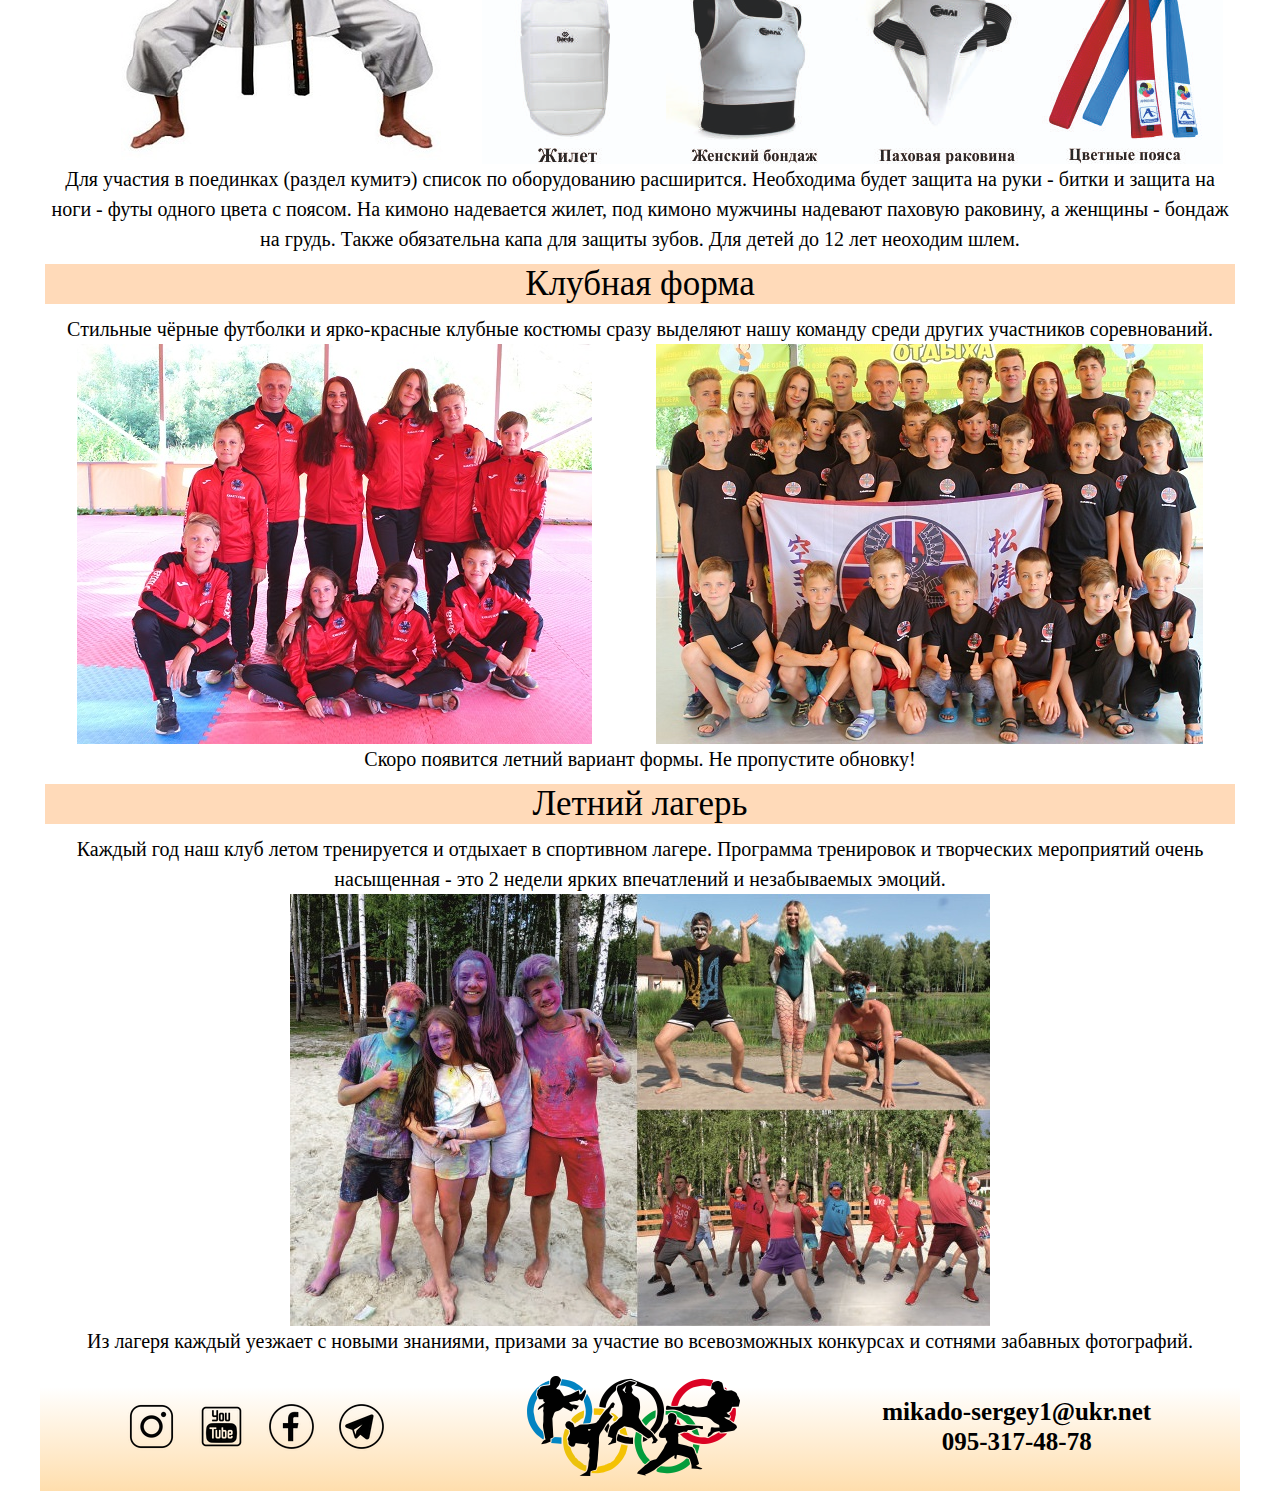
<file: gallery.html>
﻿<!DOCTYPE html>
<html lang = "ru">

<head>
	<meta charset = "UTF-8">
	<title>Каратэ клуб "МИКАДО", г. Харьков, занятия для детей и взрослых</title>
	<link rel = "stylesheet" href = "css/style.css">
</head>

<body>
	<div class = "header"> 
		
			<div class = "menu">
				<ul>
					<li> <a class = "simple_menu" href = "index.html"> Main </a> </li>
					<li> <a class = "simple_menu gallery" href = "#"> Gallery </a> </li>
					<li> <a class = "complex_menu" href = "#"> HW5 </a>
						<ul class = "second_list">
							<li> <a href = "#"> Float </a>
								<ul class = "third_list">
									<li> <a href = "float_clearfix.html"> Float:Clearfix </a> </li>
									<li> <a href = "float_after.html"> Float:After </a> </li>
								</ul>
							</li>	
							<li> <a href = "table_cell.html"> Tables </a> </li>
							<li> <a href = "in_block.html"> Inline-block </a> </li>
							<li> <a href = "flex.html"> Flex </a> </li>
													
						</ul>
					</li>
				</ul>
			</div>
		
	</div>
	<div class = "wrapper main">
			<h1 id = "mikado_head"> Фотогалерея нашего спортивного клуба </h1>
			<div class = "container">
					<img src = "img/club.jpg" alt = "Каратэ клуб Микадо">
					<div class = "text_above">
					2 смена 2019 года в спортивном лагере "Лесные озёра"
					</div>
			</div>
			<p> Если ты ещё не занимаешься спортом, то мы ждём тебя в нашей дружной спортивной семье "Микадо"!</p>
			<div>
				<h2>Разделы каратэ</h2>
				<p id = "karate_section"> Каратэ состоит из пяти основных разделов: кихон (базовая техника), ката (формальное упражнение), кумитэ (поединки), самооборона и кобудо (техника с оружием).</p>
				<div class = "container">
					<img src = "img/parts.png" alt = "Разделы каратэ">
					<div class = "text_above">
					Пять разделов каратэ
					</div>
				</div>			
			</div>
			<div>
				<h2>Соревнования</h2>
				<p id = "inventar_kata"> Для участия в соревнованиях по каратэ (раздел ката) вам понадобится только кимоно и пояс. Пояс может быть красного или синего цвета, в зависимости от соревновательной сетки, или же достигнутой квалификации.</p>
				<div class = "competition">
					<div class = "container">
						<img src = "img/kimono_kata.jpg" alt = "Кимоно для ката">
							<div class = "text_above">
								Кимоно для ката
							</div>
					</div>
					<div class = "container">
						<img src = "img/inventar_kumite.jpg" alt = "Оборудование для кумитэ">
						<div class = "text_above">
							Оборудование для участия в соревнованиях по кумитэ
						</div>
					</div>					
				</div>
				<p id = "inventar_kumite">
					Для участия в поединках (раздел кумитэ) список по оборудованию расширится. Необходима будет защита на руки - битки и защита на ноги - футы одного цвета с поясом. На кимоно надевается жилет, под кимоно мужчины надевают паховую раковину, а женщины - бондаж на грудь. Также обязательна капа для защиты зубов. Для детей до 12 лет неоходим шлем.
				</p>
			</div>
			<div>
				<h2>Клубная форма</h2>
				<p> Стильные чёрные футболки и ярко-красные клубные костюмы сразу выделяют нашу команду среди других участников соревнований.</p>
				<div class = "forma">
					<div class = "container">
						<img src = "img/costumes.jpg" alt = "клубные футболки">
							<div class = "text_above">
								Клубные спортивные костюмы "Микадо"
							</div>
					</div>
					<div class = "container">
						<img src = "img/t-shits.jpg" alt = "клубные спортивные костюмы">
						<div class = "text_above">
							Клубные футболки "Микадо"
						</div>
					</div>					
				</div>
				<p>
					Скоро появится летний вариант формы. Не пропустите обновку!
				</p>
			</div>
			<div>
				<h2>Летний лагерь</h2>
				<p> Каждый год наш клуб летом тренируется и отдыхает в спортивном лагере. Программа тренировок и творческих мероприятий очень насыщенная - это 2 недели ярких впечатлений и незабываемых эмоций. </p>
				<div class = "container">
					<img src = "img/camp.jpg" alt = "летний лагерь">
					<div class = "text_above">
					Холи-фест, боди-арт и флешбом
					</div>
				</div>	
				<p> Из лагеря каждый уезжает с новыми знаниями, призами за участие во всевозможных конкурсах и сотнями забавных фотографий.</p>				
			</div>
		</div>			
	
	<div class = "footer"> 
		<div>
			<div> 
				<ul class = "social">
					<li><a href = "#"></a></li>
					<li><a href = "#"></a></li>
					<li><a href = "#"></a></li>
					<li><a href = "#"></a></li>
				</ul>
			</div>
			<div> 
				<img src = "img/olympic.png" alt = "Kaратэ на Олимпийских играх">
			</div>
			<div>
				<p>mikado-sergey1@ukr.net </p>
				<p>095-317-48-78</p>
			</div>
		</div>		
		</div>
		<div class = "top_link">
		<a href = "#"> <img src = "img/arrow.png" alt = "Стрелка"></a>
		</div>	
	
</body>

</html>
</file>
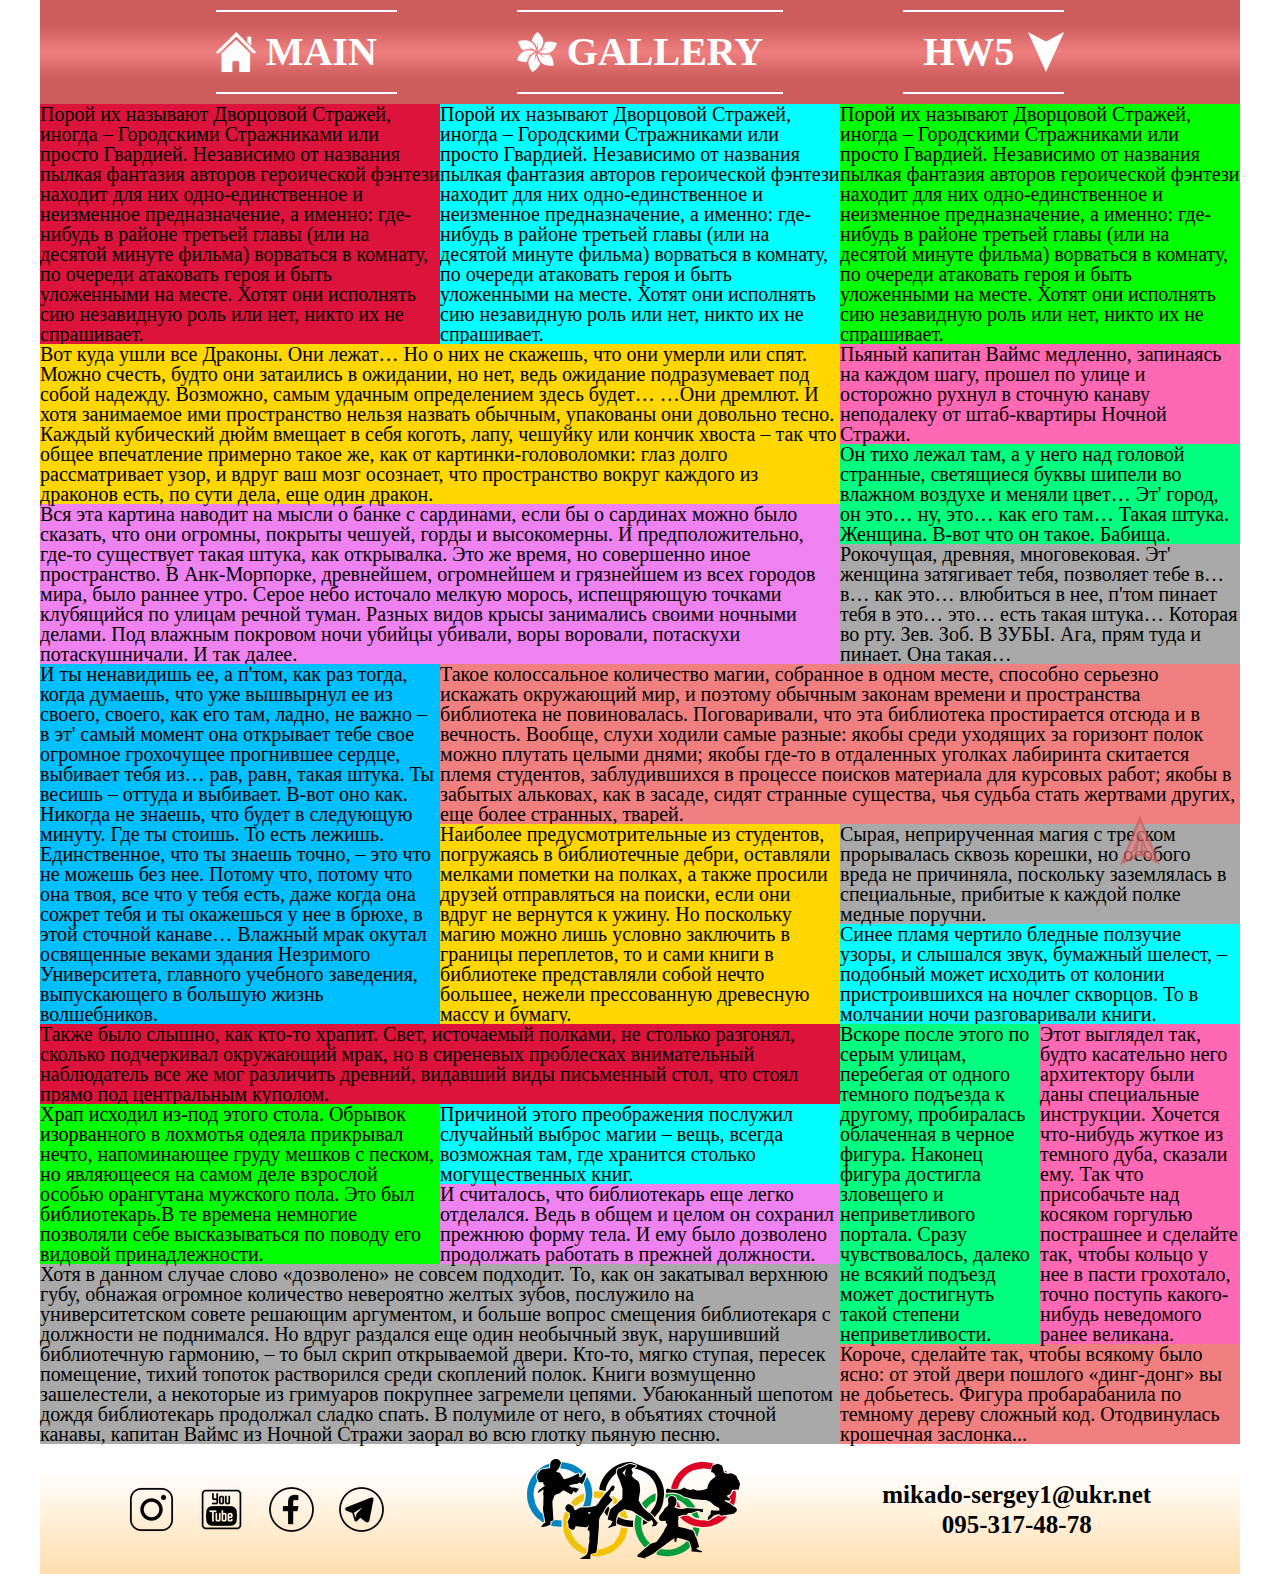
<file: in_block.html>
<!DOCTYPE html>
<html lang = "en">

<head>
	<meta charset = "UTF-8">
	<title>Guards!Guards! by Terry Pratchett</title>
	<link rel = "stylesheet" href = "css/style.css">
</head>

<body>
	<div class = "header"> 
		
			<div class = "menu">
				<ul>
					<li> <a class = "simple_menu" href = "index.html"> Main </a> </li>
					<li> <a class = "simple_menu gallery" href = "gallery.html"> Gallery </a> </li>
					<li> <a class = "complex_menu" href = "#"> HW5 </a>
						<ul class = "second_list">
							<li> <a href = "#"> Float </a>
								<ul class = "third_list">
									<li> <a href = "float_clearfix.html"> Float:Clearfix </a> </li>
									<li> <a href = "float_after.html"> Float:After </a> </li>
								</ul>
							</li>	
							<li> <a href = "table_cell.html"> Tables </a> </li>
							<li> <a href = "#"> Inline-block </a> </li>
							<li> <a href = "flex.html"> Flex </a> </li>
													
						</ul>
					</li>
				</ul>
			</div>
		
	</div>
	<div class = "wrapper">
		<div class = "font_none">
			<div class = "wid_400 inline font crimson">
				Порой их называют Дворцовой Стражей, иногда – Городскими Стражниками или просто Гвардией. Независимо от названия пылкая фантазия авторов героической фэнтези находит для них одно-единственное и неизменное предназначение, а именно: где-нибудь в районе третьей главы (или на десятой минуте фильма) ворваться в комнату, по очереди атаковать героя и быть уложенными на месте. Хотят они исполнять сию незавидную роль или нет, никто их не спрашивает.
			</div>
			<div class = "wid_400 inline font aqua">
				Порой их называют Дворцовой Стражей, иногда – Городскими Стражниками или просто Гвардией. Независимо от названия пылкая фантазия авторов героической фэнтези находит для них одно-единственное и неизменное предназначение, а именно: где-нибудь в районе третьей главы (или на десятой минуте фильма) ворваться в комнату, по очереди атаковать героя и быть уложенными на месте. Хотят они исполнять сию незавидную роль или нет, никто их не спрашивает.
			</div>
			<div class = "wid_400 inline font lime">
				Порой их называют Дворцовой Стражей, иногда – Городскими Стражниками или просто Гвардией. Независимо от названия пылкая фантазия авторов героической фэнтези находит для них одно-единственное и неизменное предназначение, а именно: где-нибудь в районе третьей главы (или на десятой минуте фильма) ворваться в комнату, по очереди атаковать героя и быть уложенными на месте. Хотят они исполнять сию незавидную роль или нет, никто их не спрашивает.
		</div>
		<div class = "font_none">
			<div class = "wid_800 inline font">
				<div class = "gold">
				Вот куда ушли все Драконы. 
				Они лежат…
				Но о них не скажешь, что они умерли или спят. Можно счесть, будто они затаились в ожидании, но нет, ведь ожидание подразумевает под собой надежду. Возможно, самым удачным определением здесь будет…
				…Они дремлют.
				И хотя занимаемое ими пространство нельзя назвать обычным, упакованы они довольно тесно. Каждый кубический дюйм вмещает в себя коготь, лапу, чешуйку или кончик хвоста – так что общее впечатление примерно такое же, как от картинки-головоломки: глаз долго рассматривает узор, и вдруг ваш мозг осознает, что пространство вокруг каждого из драконов есть, по сути дела, еще один дракон.
				</div>
				<div class = "violet">
				Вся эта картина наводит на мысли о банке с сардинами, если бы о сардинах можно было сказать, что они огромны, покрыты чешуей, горды и высокомерны.
				И предположительно, где-то существует такая штука, как открывалка.
				Это же время, но совершенно иное пространство. В Анк-Морпорке, древнейшем, огромнейшем и грязнейшем из всех городов мира, было раннее утро. Серое небо источало мелкую морось, испещряющую точками клубящийся по улицам речной туман. Разных видов крысы занимались своими ночными делами. Под влажным покровом ночи убийцы убивали, воры воровали, потаскухи потаскушничали. И так далее.
				</div>
			</div>
			<div class = "wid_400 inline font">
				<div class = "hotpink">
				Пьяный капитан Ваймс медленно, запинаясь на каждом шагу, прошел по улице и осторожно рухнул в сточную канаву неподалеку от штаб-квартиры Ночной Стражи. 
				</div>
				<div class = "springgreen">
				Он тихо лежал там, а у него над головой странные, светящиеся буквы шипели во влажном воздухе и меняли цвет… Эт' город, он это… ну, это… как его там… Такая штука. Женщина. В-вот что он такое. Бабища. 
				</div>
				<div class = "darkgrey">
				Рокочущая, древняя, многовековая. Эт' женщина затягивает тебя, позволяет тебе в… в… как это… влюбиться в нее, п'том пинает тебя в это… это… есть такая штука… Которая во рту. Зев. Зоб. В ЗУБЫ. Ага, прям туда и пинает. Она такая… 
				</div>
			</div>
		</div>
		<div class = "font_none">
			<div class = "wid_400 inline font deepskyblue">
				И ты ненавидишь ее, а п'том, как раз тогда, когда думаешь, что уже вышвырнул ее из своего, своего, как его там, ладно, не важно – в эт' самый момент она открывает тебе свое огромное грохочущее прогнившее сердце, выбивает тебя из… рав, равн, такая штука. Ты весишь – оттуда и выбивает. В-вот оно как. Никогда не знаешь, что будет в следующую минуту. Где ты стоишь. То есть лежишь. Единственное, что ты знаешь точно, – это что не можешь без нее. Потому что, потому что она твоя, все что у тебя есть, даже когда она сожрет тебя и ты окажешься у нее в брюхе, в этой сточной канаве…
				Влажный мрак окутал освященные веками здания Незримого Университета, главного учебного заведения, выпускающего в большую жизнь волшебников. 
			</div>
			<div class = "wid_800 inline font">
				<div class = "lightcoral">
					Такое колоссальное количество магии, собранное в одном месте, способно серьезно искажать окружающий мир, и поэтому обычным законам времени и пространства библиотека не повиновалась. Поговаривали, что эта библиотека простирается отсюда и в вечность. Вообще, слухи ходили самые разные: якобы среди уходящих за горизонт полок можно плутать целыми днями; якобы где-то в отдаленных уголках лабиринта скитается племя студентов, заблудившихся в процессе поисков материала для курсовых работ; якобы в забытых альковах, как в засаде, сидят странные существа, чья судьба стать жертвами других, еще более странных, тварей.
				</div>
				<div class = "font_none">
					<div class = "wid_400 inline font gold">
						Наиболее предусмотрительные из студентов, погружаясь в библиотечные дебри, оставляли мелками пометки на полках, а также просили друзей отправляться на поиски, если они вдруг не вернутся к ужину.
						Но поскольку магию можно лишь условно заключить в границы переплетов, то и сами книги в библиотеке представляли собой нечто большее, нежели прессованную древесную массу и бумагу.
					</div>
					<div class = "wid_400 inline font">
						<div class = "darkgrey">
							Сырая, неприрученная магия с треском прорывалась сквозь корешки, но особого вреда не причиняла, поскольку заземлялась в специальные, прибитые к каждой полке медные поручни. 
						</div>
						<div class = "aqua">
							Синее пламя чертило бледные ползучие узоры, и слышался звук, бумажный шелест, – подобный может исходить от колонии пристроившихся на ночлег скворцов. То в молчании ночи разговаривали книги.
						</div>
					</div>
				</div>
			</div>
		</div>
		<div class = "font_none">
			<div class = "wid_800 inline font"> 
					<div class = "crimson">
						Также было слышно, как кто-то храпит. Свет, источаемый полками, не столько разгонял, сколько подчеркивал окружающий мрак, но в сиреневых проблесках внимательный наблюдатель все же мог различить древний, видавший виды письменный стол, что стоял прямо под центральным куполом.
					</div>
					<div class = "font_none">
						<div class = "wid_400 inline font lime">
							Храп исходил из-под этого стола. Обрывок изорванного в лохмотья одеяла прикрывал нечто, напоминающее груду мешков с песком, но являющееся на самом деле взрослой особью орангутана мужского пола. Это был библиотекарь.В те времена немногие позволяли себе высказываться по поводу его видовой принадлежности.  
						</div>
						<div class = "wid_400 inline font">
							<div class = "aqua">
								Причиной этого преображения послужил случайный выброс магии – вещь, всегда возможная там, где хранится столько могущественных книг. 
							</div>
							<div class = "violet">
								И считалось, что библиотекарь еще легко отделался. Ведь в общем и целом он сохранил прежнюю форму тела. И ему было дозволено продолжать работать в прежней должности.
							</div>
						</div>
					</div>
					<div class = "darkgrey">
						Хотя в данном случае слово «дозволено» не совсем подходит. То, как он закатывал верхнюю губу, обнажая огромное количество невероятно желтых зубов, послужило на университетском совете решающим аргументом, и больше вопрос смещения библиотекаря с должности не поднимался. Но вдруг раздался еще один необычный звук, нарушивший библиотечную гармонию, – то был скрип открываемой двери. Кто-то, мягко ступая, пересек помещение, тихий топоток растворился среди скоплений полок. Книги возмущенно зашелестели, а некоторые из гримуаров покрупнее загремели цепями.
						Убаюканный шепотом дождя библиотекарь продолжал сладко спать.
						В полумиле от него, в объятиях сточной канавы, капитан Ваймс из Ночной Стражи заорал во всю глотку пьяную песню.
					</div>
			</div>
			<div class = "wid_400 inline">
					<div class = "font_none">
						<div class = "wid_200 inline font springgreen">
							Вскоре после этого по серым улицам, перебегая от одного темного подъезда к другому, пробиралась облаченная в черное фигура. Наконец фигура достигла зловещего и неприветливого портала. Сразу чувствовалось, далеко не всякий подъезд может достигнуть такой степени неприветливости. 
						</div>
						<div class = "wid_200 inline font hotpink">
							Этот выглядел так, будто касательно него архитектору были даны специальные инструкции. Хочется что-нибудь жуткое из темного дуба, сказали ему. Так что присобачьте над косяком горгулью пострашнее и сделайте так, чтобы кольцо у нее в пасти грохотало, точно поступь какого-нибудь неведомого ранее великана.
						</div>
					</div>
					<div class = "font lightcoral">
					Короче, сделайте так, чтобы всякому было ясно: от этой двери пошлого «динг-донг» вы не добьетесь.
					Фигура пробарабанила по темному дереву сложный код. Отодвинулась крошечная заслонка...
					</div>
			</div>
		</div>
	</div>
	</div>
			<div class = "footer"> 
		<div>
			<div> 
				<ul class = "social">
					<li><a href = "#"></a></li>
					<li><a href = "#"></a></li>
					<li><a href = "#"></a></li>
					<li><a href = "#"></a></li>
				</ul>
			</div>
			<div> 
				<img src = "img/olympic.png" alt = "Kaратэ на Олимпийских играх">
			</div>
			<div>
				<p>mikado-sergey1@ukr.net </p>
				<p>095-317-48-78</p>
			</div>
		</div>		
		</div>
		<div class = "top_link">
		<a href = "#"> <img src = "img/arrow.png" alt = "Стрелка"></a>
		</div>	
		
</body>

</html>
</file>
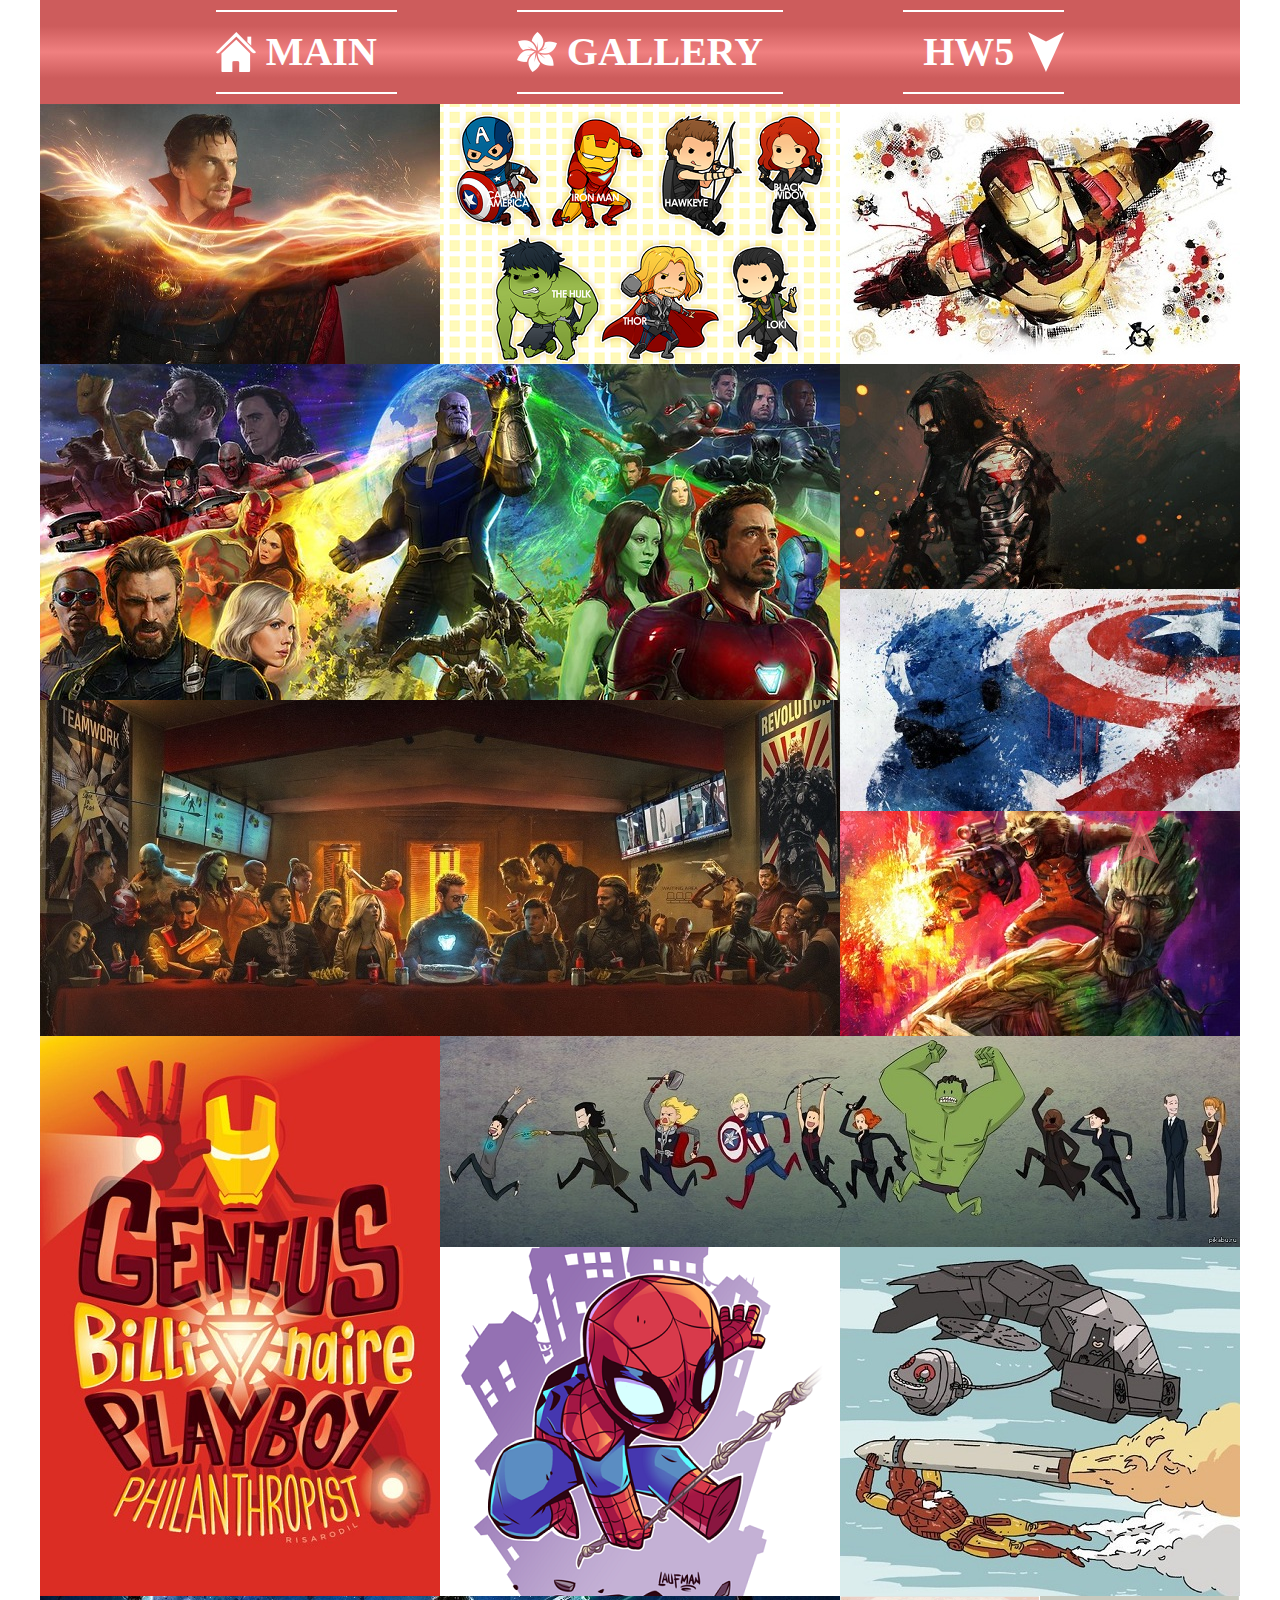
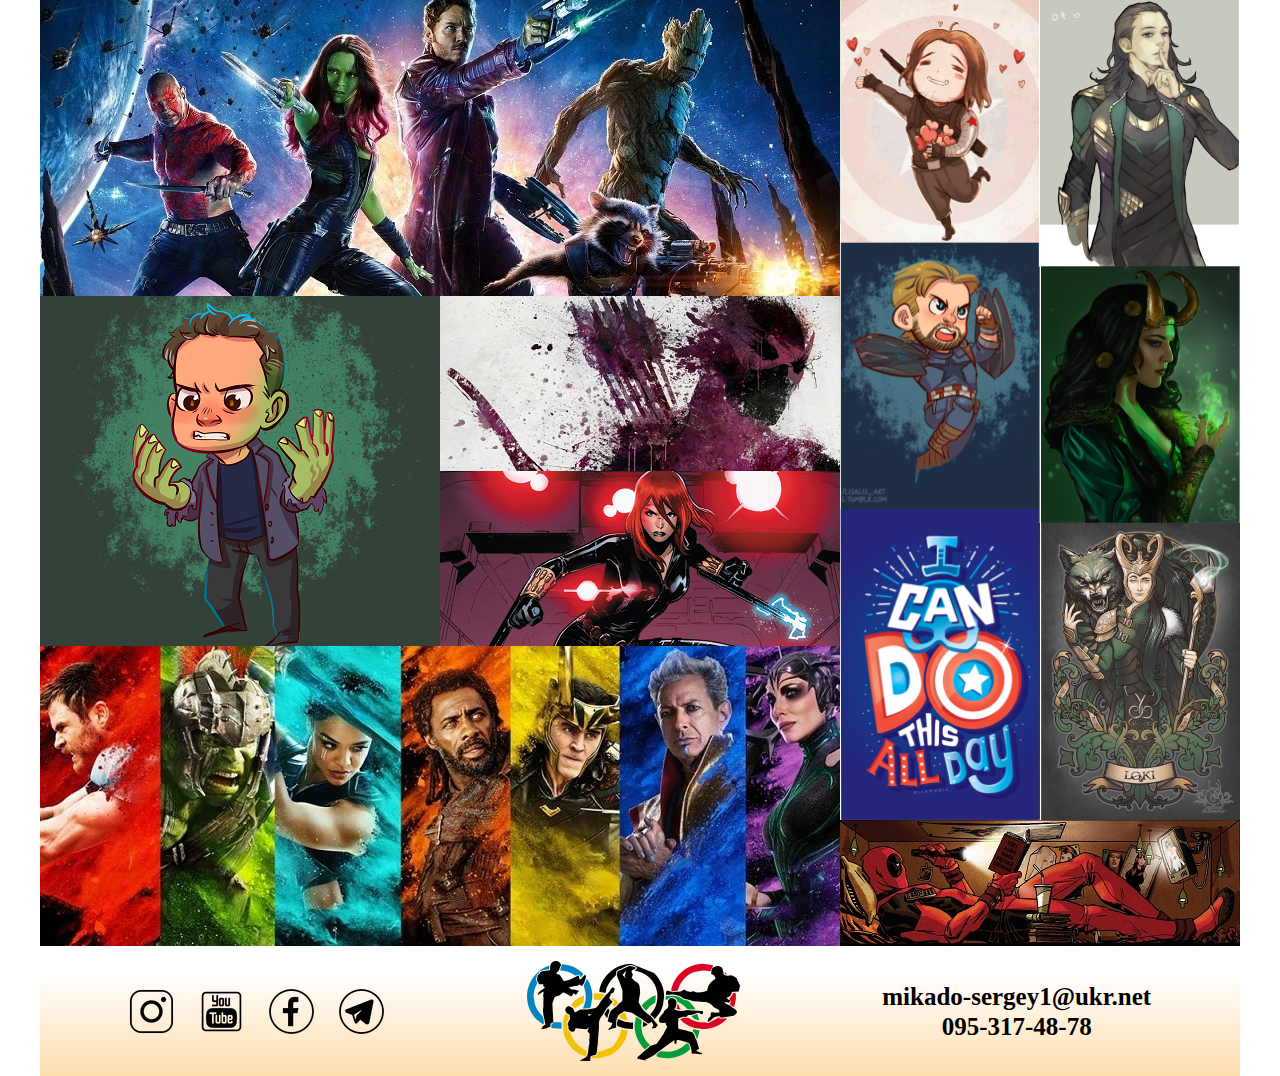
<file: table_cell.html>
<!DOCTYPE html>
<html lang = "en">

<head>
	<meta charset = "UTF-8">
	<title>Marvel pictures</title>
	<link rel = "stylesheet" href = "css/style.css">
</head>

<body>
	<div class = "header"> 
	
			<div class = "menu">
				<ul>
					<li> <a class = "simple_menu" href = "index.html"> Main </a> </li>
					<li> <a class = "simple_menu gallery" href = "gallery.html"> Gallery </a> </li>
					<li> <a class = "complex_menu" href = "#"> HW5 </a>
						<ul class = "second_list">
							<li> <a href = "#"> Float </a>
								<ul class = "third_list">
									<li> <a href = "float_clearfix.html"> Float:Clearfix </a> </li>
									<li> <a href = "float_after.html"> Float:After </a> </li>
								</ul>
							</li>	
							<li> <a href = "#"> Tables </a> </li>
							<li> <a href = "in_block.html"> Inline-block </a> </li>
							<li> <a href = "flex.html"> Flex </a> </li>
													
						</ul>
					</li>
				</ul>
			</div>
		
	</div>
	<div class = "wrapper">
		<div>
			<div class = "wid_400 table">
				<img src = "img/strange_1.jpg" alt = "doctor Strange">
			</div>
			<div class = "wid_400 table">
				<img src = "img/marvel_2.png" alt = "team avengers">
			</div>
			<div class = "wid_400 table">
				<img src = "img/iron_3.jpg" alt = "iron man">
			</div>
		</div>
		<div>
			<div class = "wid_800 table">
				<div>
				<img src = "img/marvel_4.jpg" alt = "marvel endgame">
				</div>
				<div>
				<img src = "img/marvel_5.jpg" alt = "table with avengers">
				</div>
			</div>
			<div class = "wid_400 table">
				<div>
				<img src = "img/winter_6.jpg" alt = "winter soldier">
				</div>
				<div>
				<img src = "img/cap_7.jpg" alt = "captain america">
				</div>
				<div>
				<img src = "img/groot_8.jpg" alt = "groot and rocket">
				</div>
			</div>
		</div>
		<div>
			<div class = "wid_400 table">
				<img src = "img/iron_9.jpg" alt = "iron man">
			</div>
			<div class = "wid_800 table">
				<div>
					<img src = "img/avengers_10.jpg" alt = "avengers and loki">
				</div>
				<div>
					<div class = "wid_400 table">
						<img src = "img/spider_11.png" alt = "spiderman art">
					</div>
					<div class = "wid_400 table">
						<div>
							<img src = "img/batman_12.jpg" alt = "funny batman">
						</div>
						<div>
							<img src = "img/iron_13.jpg" alt = "funny iron man">
						</div>
					</div>
				</div>
			</div>
		</div>
		<div>
			<div class = "wid_800 table"> 
					<div>
						<img src = "img/guardians_14.jpg" alt = "guardians of the galaxy">
					</div>
					<div>
						<div class = "wid_400 table">
							<img src = "img/hulk_15.png" alt = "bruce benner hulk">
						</div>
						<div class = "wid_400 table">
							<div>
								<img src = "img/hawkeye_16.jpg" alt = "hawkeye">
							</div>
							<div>
								<img src = "img/widow_17.png" alt = "black widow">
							</div>
						</div>
					</div>
					<div>
						<img src = "img/thor_18.jpg" alt = "thor ragnarok">
					</div>
			</div>
			<div class = "wid_400 table">
					<div>
						<div class = "wid_200 table">
							<img src = "img/cap_19.png" alt = "winter soldier captain america">
						</div>
						<div class = "wid_200 table">
							<img src = "img/loki_20.png" alt = "loki">
						</div>
					</div>
					<div>
					<img src = "img/deadpool_21.jpg" alt = "deadpool"> 
					</div>
			</div>
		</div>
	</div>
	<div class = "footer"> 
		<div>
			<div> 
				<ul class = "social">
					<li><a href = "#"></a></li>
					<li><a href = "#"></a></li>
					<li><a href = "#"></a></li>
					<li><a href = "#"></a></li>
				</ul>
			</div>
			<div> 
				<img src = "img/olympic.png" alt = "Kaратэ на Олимпийских играх">
			</div>
			<div>
				<p>mikado-sergey1@ukr.net </p>
				<p>095-317-48-78</p>
			</div>
		</div>		
		</div>
		<div class = "top_link">
		<a href = "#"> <img src = "img/arrow.png" alt = "Стрелка"></a>
		</div>	
</body>

</html>
</file>
<file: css/style.css>
html, body, div, span, applet, object, iframe,
		h1, h2, h3, h4, h5, h6, p, blockquote, pre,
		a, abbr, acronym, address, big, cite, code,
		del, dfn, em, img, ins, kbd, q, s, samp,
		small, strike, strong, sub, sup, tt, var,
		b, u, i, center,
		dl, dt, dd, ol, ul, li,
		fieldset, form, label, legend,
		table, caption, tbody, tfoot, thead, tr, th, td,
		article, aside, canvas, details, embed, 
		figure, figcaption, footer, header, hgroup, 
		menu, nav, output, ruby, section, summary,
		time, mark, audio, video {
			margin: 0;
			padding: 0;
			border: 0;
			font-size: 100%;
			font: inherit;
			vertical-align: middle;
		}
		/* HTML5 display-role reset for older browsers */
		article, aside, details, figcaption, figure, 
		footer, header, hgroup, menu, nav, section {
			display: block;
		}
		body {
			line-height: 1;
		}
		ol, ul {
			list-style: none;
		}
		blockquote, q {
			quotes: none;
		}
		blockquote:before, blockquote:after,
		q:before, q:after {
			content: '';
			content: none;
		}
		table {
			border-collapse: collapse;
			border-spacing: 0;
		}
	html, body
	{
		scroll-behavior: smooth;
	}
	.clearfix_new:after
	{
		content: "";
		clear: both;
		display: block;
	}
	.wrapper, .footer, .header
	{
		width: 1200px;
		margin:0 auto;			
				
	}
	.header 
	{
		background: linear-gradient(#CD5C5C 25%, #F08080 50%, #CD5C5C 75%);	
	}
	.header>div
	{
		padding: 10px;	
	}	
	
	.menu>ul
	{
		font-size: 0;
		text-align: center;
	}
	.menu>ul>li
	{
		display: inline-block;
		font-size: 40px;
		font-weight: 900;
		margin: 0 100px;		
	}
	.menu>ul>li>a
	{
		border-top: 2px solid #FFFFFF;
		border-bottom: 2px solid #FFFFFF;
		position: relative;				
		padding: 20px 20px 20px 50px;		
	}
	.menu>ul>li+li
	{
		margin-left: 20px;		
	}
	.simple_menu:before
	{
		position: absolute;
		content: "";
		top: 20px;
		left: 0;
		width: 40px;
		height: 40px;
		background: url('../img/sprite_menu.png');	
		background-position: -5px -185px;
	}
	.gallery:before
	{
		background-position: -5px -235px;
	}
	
	.complex_menu:after
	{
		position: absolute;
		content: "";
		top: 20px;
		right: 0;
		width: 36px;
		height: 40px;
		background: url('../img/sprite_menu.png');
		background-position: -5px -85px;		
		transition: background 1s ease;
	}
	.menu>ul>li:last-child:hover .complex_menu:after
	{
		background-position: -5px -135px;
	}
	
	.menu>ul>li a
	{
		display: block;
		color: #FFFFFF;
		text-decoration: none;
		text-transform: uppercase;
	}
	.menu>ul>li:last-child
	{
		position:relative;
		z-index: 15;		
	}
	.menu>ul>li>ul>li:first-child
	{
		position:relative;
	}
	
	.menu>ul>li>a.complex_menu
	{
		padding: 20px 50px 20px 20px;
	}
	.second_list
	{
		position: absolute;
		top: -500%;
		padding-top: 5px;
		transition: all 2s cubic-bezier(.63,.21,0,1.71);
		
	}
	.second_list>li a
	{
		padding: 20px 10px 20px 30px;		
		font-size: 30px;
		border-top: 2px solid #FFFFFF;
		background: linear-gradient(#CD5C5C 25%, #F08080 50%, #CD5C5C 75%);	
	}
	
	.second_list>li:first-child:before
	{
		position: absolute;
		content: "";
		top: 20px;
		left: 10px;
		width: 20px;
		height: 30px;
		background: url('../img/sprite_menu.png');		
		background-position: -5px -5px;
		transition: all 1s ease;
	}
	.second_list>li:first-child:hover:before
	{
		background-position: -5px -45px;
	}
	.menu>ul>li:last-child:hover .second_list
	{
		top: 100%;
		left: 0;	
	}
	.third_list
	{
		position: absolute;
		top: 0;
		right: 100%;	
		opacity: 0;
		padding-right: 5px;		
		transition: all 1s ease-out;
	}
	.second_list>li:first-child:hover .third_list
	{
		opacity: 1;
	}
	.third_list>li>a
	{
		font-size: 25px;
	}
	
	.menu li:hover
	{
		background: #A52A2A;		
		transition: background 2s ease;
	}
	
	.menu li:hover .simple_menu
	{
		border-top: 2px solid #FFFFFF00;
		border-bottom: 2px solid #FFFFFF00;
		transition: all 1s ease;
	} 
	.menu li:hover .complex_menu
	{
		border-top: 2px solid #FFFFFF00;
		border-bottom: 2px solid #FFFFFF00;
		transition: all 1s ease;
	} 
	
 	.main
	{
		box-sizing: border-box;			
		color: black;
		font-size: 20px;
		text-align: center;
		padding: 5px;
		
	}
	.text_justify
	{
		text-align: justify;
		
	}
	
	.main>div, .main>p
	{
		line-height: 30px;	
	}
	
	.footer
	{
		background: linear-gradient(#FFDEAD00 20%,#FFDEAD);
	}
	.footer>div
	{
		display: flex;
		justify-content: space-around;
		align-items: center;
		padding: 15px;
	}
	.footer p
	{
		color: #000000;	
		font-size: 25px;			
		font-weight: 800;	
		text-align:center;
		margin: 5px;
	}
	.social
	{
		font-size: 0;
		text-align: center;
	}
	.social>li
	{
		display: inline-block;
	}
	.social li a
	{
		width: 55px;
		height: 55px;	
		display: block;		
		background: url('../img/sprite_menu.png');
		background-position: -5px -285px;
	}
	.social li+li a
	{
		background-position: -5px -415px;
		margin-left: 15px;		
	}
	.social li+li+li a
	{
		background-position: -5px -545px;	
	}
	.social li+li+li+li a
	{
		background-position: -5px -675px;
	}
	.social li a:hover
	{
		background-position: -5px -350px;
		transition: all 1s ease;				
	}
	.social li+li a:hover
	{
		background-position: -5px -480px;	
	}
	.social li+li+li a:hover
	{
		background-position: -5px -610px;	
	}
	.social li+li+li+li a:hover
	{
		background-position: -5px -740px;
	}
	
	h1
	{
		margin: 15px auto;
		color: #191970;
		font-size: 45px;
		font-weight: 800;
	}
	.ending>p
	{
		margin: 20px auto;
		color: #CD5C5C;
		font-size: 40px;
		font-weight: 900;
	}
	h2, h3
	{
		margin: 10px auto;
		font-size: 35px;
		background: #FFDAB9;
		padding: 5px 0;
		text-align: center;
	}
	.top_link
	{
		position: fixed;
		z-index: 10;
		bottom: 35px;
		right: 120px;		
		opacity: .7;
	}
	.container
	{
		position: relative;
		display: inline-block;
	}
	.text_above
	{
		position: absolute;
		padding: 10px 0;
		background-color: rgba(165, 42, 42, .5);		
		font-size: 25px;
		font-weight: bold;
		color: #FFFFFF;
		width: 100%;
		top: 50%;
		left: 50%;
		transform: translate(-50%, -50%);
		opacity: 0;
	}
	.competition, .forma
	{
		display: flex;
		justify-content: space-around;
		align-items: center;
	}
	.top_link:hover 
	{
		opacity: 1;
	}
	.button_hover_social
	{
		position: fixed;
		z-index: 5;
		bottom: 50%;
		right: -210px;
		padding-left: 60px;
		transform: translate(0, 50%);
		transition: all 1s ease;
	}
		
	.button_hover_social
	{
		background: linear-gradient(#FFDEAD, #F08080);
	}
	.button_hover_social>ul
	{
		height: 150px;
		width: 150px;
		padding: 30px 30px;
		display: flex;
		justify-content: center;
		align-content: center;
		flex-wrap: wrap;
		transform: rotate(-45deg);
	}
	.button_hover_social>ul li a
	{
		border: 2px solid #FFFFFF;
		width: 55px;
		height: 55px;
		display: block;
		background: url('../img/sprite_menu.png');
		background-position: -5px -805px;
		margin: 0 0 5px 5px;
	}
	.hover-me_right
	{
		position:absolute;
		font-size: 30px;	
		padding: 20px;		
		text-align: center;
		font-weight: bold;
		color: #FFFFFF;
		border: 2px solid #F08080;
		background: radial-gradient(#F08080 30%, #FFB6C1);
		transform-origin: 0 100% 0; 		
		transform: rotate(-90deg) translate(35.5%, 0)
	}
	.button_hover_social>ul>li+li a
	{
		background-position: -5px -935px;
	}
	.button_hover_social>ul>li+li+li a
	{
		background-position: -5px -1065px;
	}
	.button_hover_social>ul>li+li+li+li a
	{
		background-position: -5px -1195px;
	}
		
	.button_hover_social:hover 
	{
		right: 0;
	}
	
	.button_hover_social>ul li a:hover
	{
		background-position: -5px -870px;		
		border: 2px solid #000000;
	}
				
	.button_hover_social>ul>li+li a:hover
	{
		background-position: -5px -1000px;
	}
	.button_hover_social>ul>li+li+li a:hover
	{
		background-position: -5px -1130px;
	}
	.button_hover_social>ul>li+li+li+li a:hover
	{
		background-position: -5px -1260px;
	}


	.container:hover>.text_above
	{
		opacity: 1;
	}
	.font_none
	{
		font-size: 0px;
	}
	.table
	{
		display: table-cell;		
	}
	.inline
	{
		display: inline-block;			
	}
	.float_div
	{
		float: left;		
	}
	.float_img_left
	{
		float: left;
		margin-right: 10px;
	}
	.float_img_right
	{
		float: right;
		margin-left: 10px;
	}
	.flex
	{
		display: flex;
	}
	.clearfix
	{
		clear: both;
	}
	.font
	{
		font-size: 20px;		
	}
	.wid_200
	{
		width: 200px;
	}
	.wid_400
	{
		width: 400px;
	}
	.wid_800
	{
		width: 800px;
	}
	.flex_200
	{
		flex: 1 1 200px;
	}
	.flex_400
	{
		flex: 1 1 400px;
	}
	.flex_800
	{
		flex: 1 1 800px;
	}
	.crimson
	{
			background-color: crimson;
	}
	.aqua
	{
			background-color: aqua;
	}
	.lime
	{
			background-color: lime;
	}
	.gold
	{
			background-color: gold;
	}
	.violet
	{
			background-color: violet;
	}
	.hotpink
	{
			background-color: hotpink;
	}
	.springgreen
	{
			background-color: springgreen;
	}
	.darkgrey
	{
			background-color: darkgrey;
	}
	.deepskyblue
	{
			background-color: deepskyblue;
	}
	.lightcoral
	{
			background-color: lightcoral;
	}
</file>
